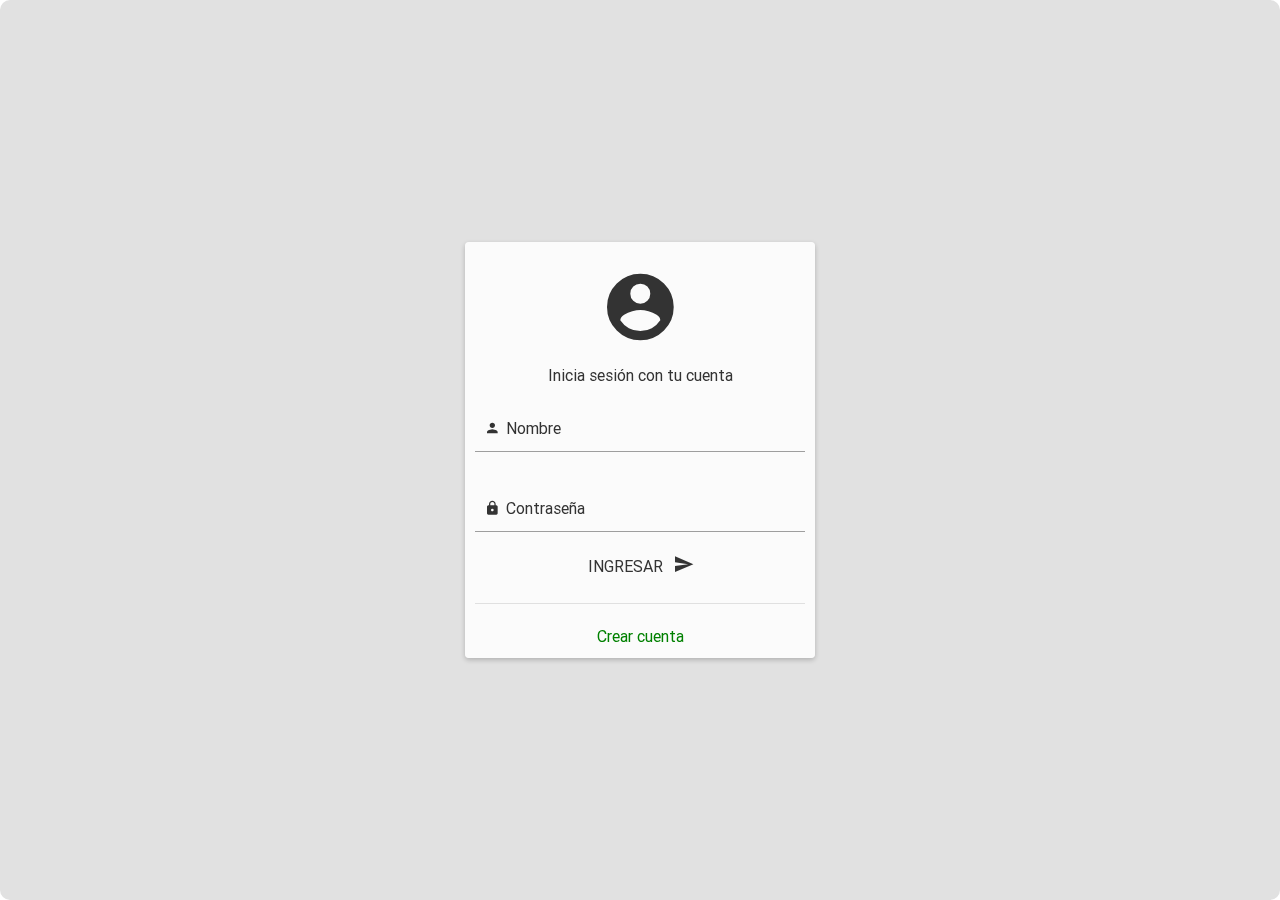
<file: index.html>
<!--
* Copyright 2016 Carlos Eduardo Alfaro Orellana
-->
<!DOCTYPE html>
<html lang="es">
<head>
	<meta charset="UTF-8">
	<meta name="viewport" content="width=device-width, initial-scale=1.0"/>
	<title>Emergencia Siglo 21</title>

     <!-- Normalize CSS -->
	<link rel="stylesheet" href="css/normalize.css">

     <!-- Materialize CSS -->
	<link rel="stylesheet" href="css/materialize.min.css">

     <!-- Material Design Iconic Font CSS -->
	<link rel="stylesheet" href="css/material-design-iconic-font.min.css">

    <!-- Malihu jQuery custom content scroller CSS -->
	<link rel="stylesheet" href="css/jquery.mCustomScrollbar.css">

    <!-- Sweet Alert CSS -->
    <link rel="stylesheet" href="css/sweetalert.css">

    <!-- MaterialDark CSS -->
	<link rel="stylesheet" href="css/style.css">
</head>
<body class="font-cover" id="login">
    <div class="container-login center-align">
        <div style="margin:15px 0;">
            <i class="zmdi zmdi-account-circle zmdi-hc-5x"></i>
            <p>Inicia sesión con tu cuenta</p>
        </div>
        <form action="">
            <div class="input-field">
                <input id="UserName" type="text" class="validate">
                <label for="UserName"><i class="zmdi zmdi-account"></i>&nbsp; Nombre</label>
            </div>
            <div class="input-field col s12">
                <input id="Password" type="password" class="validate">
                <label for="Password"><i class="zmdi zmdi-lock"></i>&nbsp; Contraseña</label>
            </div>
            <button class="waves-effect waves-teal btn-flat">Ingresar &nbsp; <i class="zmdi zmdi-mail-send"></i></button>
        </form>
        <div class="divider" style="margin: 20px 0;"></div>
        <a href="home.html">Crear cuenta</a>
    </div>

    <!-- Sweet Alert JS -->
    <script src="js/sweetalert.min.js"></script>

    <!-- jQuery -->
	<script src="https://ajax.googleapis.com/ajax/libs/jquery/2.1.4/jquery.min.js"></script>
	<script>window.jQuery || document.write('<script src="js/jquery-2.2.0.min.js"><\/script>')</script>

    <!-- Materialize JS -->
	<script src="js/materialize.min.js"></script>

    <!-- Malihu jQuery custom content scroller JS -->
	<script src="js/jquery.mCustomScrollbar.concat.min.js"></script>

    <!-- MaterialDark JS -->
	<script src="js/main.js"></script>
</body>
</html>
</file>
<file: css/sweetalert.css>
body.stop-scrolling {
  height: 100%;
  overflow: hidden; }

.sweet-overlay {
  background-color: black;
  /* IE8 */
  -ms-filter: "progid:DXImageTransform.Microsoft.Alpha(Opacity=40)";
  /* IE8 */
  background-color: rgba(0, 0, 0, 0.4);
  position: fixed;
  left: 0;
  right: 0;
  top: 0;
  bottom: 0;
  display: none;
  z-index: 10000; }

.sweet-alert {
  background-color: white;
  width: 478px;
  padding: 17px;
  border-radius: 5px;
  text-align: center;
  position: fixed;
  left: 50%;
  top: 50%;
  margin-left: -256px;
  margin-top: -200px;
  overflow: hidden;
  display: none;
  z-index: 99999; }
  @media all and (max-width: 540px) {
    .sweet-alert {
      width: auto;
      margin-left: 0;
      margin-right: 0;
      left: 15px;
      right: 15px; } }
  .sweet-alert h2 {
    color: #575757;
    font-size: 30px;
    text-align: center;
    font-weight: 600;
    text-transform: none;
    position: relative;
    margin: 25px 0;
    padding: 0;
    line-height: 40px;
    display: block; }
  .sweet-alert p {
    color: #797979;
    font-size: 16px;
    text-align: center;
    font-weight: 300;
    position: relative;
    text-align: inherit;
    float: none;
    margin: 0;
    padding: 0;
    line-height: normal; }
  .sweet-alert fieldset {
    border: none;
    position: relative; }
  .sweet-alert .sa-error-container {
    background-color: #f1f1f1;
    margin-left: -17px;
    margin-right: -17px;
    overflow: hidden;
    padding: 0 10px;
    max-height: 0;
    webkit-transition: padding 0.15s, max-height 0.15s;
    transition: padding 0.15s, max-height 0.15s; }
    .sweet-alert .sa-error-container.show {
      padding: 10px 0;
      max-height: 100px;
      webkit-transition: padding 0.2s, max-height 0.2s;
      transition: padding 0.25s, max-height 0.25s; }
    .sweet-alert .sa-error-container .icon {
      display: inline-block;
      width: 24px;
      height: 24px;
      border-radius: 50%;
      background-color: #ea7d7d;
      color: white;
      line-height: 24px;
      text-align: center;
      margin-right: 3px; }
    .sweet-alert .sa-error-container p {
      display: inline-block; }
  .sweet-alert .sa-input-error {
    position: absolute;
    top: 29px;
    right: 26px;
    width: 20px;
    height: 20px;
    opacity: 0;
    -webkit-transform: scale(0.5);
    transform: scale(0.5);
    -webkit-transform-origin: 50% 50%;
    transform-origin: 50% 50%;
    -webkit-transition: all 0.1s;
    transition: all 0.1s; }
    .sweet-alert .sa-input-error::before, .sweet-alert .sa-input-error::after {
      content: "";
      width: 20px;
      height: 6px;
      background-color: #f06e57;
      border-radius: 3px;
      position: absolute;
      top: 50%;
      margin-top: -4px;
      left: 50%;
      margin-left: -9px; }
    .sweet-alert .sa-input-error::before {
      -webkit-transform: rotate(-45deg);
      transform: rotate(-45deg); }
    .sweet-alert .sa-input-error::after {
      -webkit-transform: rotate(45deg);
      transform: rotate(45deg); }
    .sweet-alert .sa-input-error.show {
      opacity: 1;
      -webkit-transform: scale(1);
      transform: scale(1); }
  .sweet-alert input {
    width: 100%;
    box-sizing: border-box;
    border-bottom: 1px solid #d7d7d7;
    height: 43px;
    margin-top: 10px;
    margin-bottom: 17px;
    font-size: 18px;
    padding: 0 12px;
    display: none;
    -webkit-transition: all 0.3s;
    transition: all 0.3s; }
    .sweet-alert input:focus {
      outline: none;
      box-shadow: 0px 0px 3px #c4e6f5;}
      .sweet-alert input:focus::-moz-placeholder {
        transition: opacity 0.3s 0.03s ease;
        opacity: 0.5; }
      .sweet-alert input:focus:-ms-input-placeholder {
        transition: opacity 0.3s 0.03s ease;
        opacity: 0.5; }
      .sweet-alert input:focus::-webkit-input-placeholder {
        transition: opacity 0.3s 0.03s ease;
        opacity: 0.5; }
    .sweet-alert input::-moz-placeholder {
      color: #bdbdbd; }
    .sweet-alert input:-ms-input-placeholder {
      color: #bdbdbd; }
    .sweet-alert input::-webkit-input-placeholder {
      color: #bdbdbd; }
  .sweet-alert.show-input input {
    display: block; }
  .sweet-alert .sa-confirm-button-container {
    display: inline-block;
    position: relative; }
  .sweet-alert .la-ball-fall {
    position: absolute;
    left: 50%;
    top: 50%;
    margin-left: -27px;
    margin-top: 4px;
    opacity: 0;
    visibility: hidden; }
  .sweet-alert button {
    background-color: #8CD4F5;
    color: white;
    border: none;
    box-shadow: none;
    font-size: 16px;
    -webkit-border-radius: 4px;
    border-radius: 5px;
    padding: 10px 32px;
    margin: 26px 5px 0 5px;
    cursor: pointer; }
    .sweet-alert button:focus {
      outline: none;
      box-shadow: 0 0 2px rgba(128, 179, 235, 0.5), inset 0 0 0 1px rgba(0, 0, 0, 0.05); }
    .sweet-alert button:hover {
      background-color: #7ecff4; }
    .sweet-alert button:active {
      background-color: #5dc2f1; }
    .sweet-alert button.cancel {
      background-color: #C1C1C1; }
      .sweet-alert button.cancel:hover {
        background-color: #b9b9b9; }
      .sweet-alert button.cancel:active {
        background-color: #a8a8a8; }
      .sweet-alert button.cancel:focus {
        box-shadow: rgba(197, 205, 211, 0.8) 0px 0px 2px, rgba(0, 0, 0, 0.0470588) 0px 0px 0px 1px inset !important; }
    .sweet-alert button[disabled] {
      opacity: .6;
      cursor: default; }
    .sweet-alert button.confirm[disabled] {
      color: transparent; }
      .sweet-alert button.confirm[disabled] ~ .la-ball-fall {
        opacity: 1;
        visibility: visible;
        transition-delay: 0s; }
    .sweet-alert button::-moz-focus-inner {
      border: 0; }
  .sweet-alert[data-has-cancel-button=false] button {
    box-shadow: none !important; }
  .sweet-alert[data-has-confirm-button=false][data-has-cancel-button=false] {
    padding-bottom: 40px; }
  .sweet-alert .sa-icon {
    width: 80px;
    height: 80px;
    border: 4px solid gray;
    -webkit-border-radius: 40px;
    border-radius: 40px;
    border-radius: 50%;
    margin: 20px auto;
    padding: 0;
    position: relative;
    box-sizing: content-box; }
    .sweet-alert .sa-icon.sa-error {
      border-color: #F27474; }
      .sweet-alert .sa-icon.sa-error .sa-x-mark {
        position: relative;
        display: block; }
      .sweet-alert .sa-icon.sa-error .sa-line {
        position: absolute;
        height: 5px;
        width: 47px;
        background-color: #F27474;
        display: block;
        top: 37px;
        border-radius: 2px; }
        .sweet-alert .sa-icon.sa-error .sa-line.sa-left {
          -webkit-transform: rotate(45deg);
          transform: rotate(45deg);
          left: 17px; }
        .sweet-alert .sa-icon.sa-error .sa-line.sa-right {
          -webkit-transform: rotate(-45deg);
          transform: rotate(-45deg);
          right: 16px; }
    .sweet-alert .sa-icon.sa-warning {
      border-color: #F8BB86; }
      .sweet-alert .sa-icon.sa-warning .sa-body {
        position: absolute;
        width: 5px;
        height: 47px;
        left: 50%;
        top: 10px;
        -webkit-border-radius: 2px;
        border-radius: 2px;
        margin-left: -2px;
        background-color: #F8BB86; }
      .sweet-alert .sa-icon.sa-warning .sa-dot {
        position: absolute;
        width: 7px;
        height: 7px;
        -webkit-border-radius: 50%;
        border-radius: 50%;
        margin-left: -3px;
        left: 50%;
        bottom: 10px;
        background-color: #F8BB86; }
    .sweet-alert .sa-icon.sa-info {
      border-color: #C9DAE1; }
      .sweet-alert .sa-icon.sa-info::before {
        content: "";
        position: absolute;
        width: 5px;
        height: 29px;
        left: 50%;
        bottom: 17px;
        border-radius: 2px;
        margin-left: -2px;
        background-color: #C9DAE1; }
      .sweet-alert .sa-icon.sa-info::after {
        content: "";
        position: absolute;
        width: 7px;
        height: 7px;
        border-radius: 50%;
        margin-left: -3px;
        top: 19px;
        background-color: #C9DAE1; }
    .sweet-alert .sa-icon.sa-success {
      border-color: #A5DC86; }
      .sweet-alert .sa-icon.sa-success::before, .sweet-alert .sa-icon.sa-success::after {
        content: '';
        -webkit-border-radius: 40px;
        border-radius: 40px;
        border-radius: 50%;
        position: absolute;
        width: 60px;
        height: 120px;
        background: white;
        -webkit-transform: rotate(45deg);
        transform: rotate(45deg); }
      .sweet-alert .sa-icon.sa-success::before {
        -webkit-border-radius: 120px 0 0 120px;
        border-radius: 120px 0 0 120px;
        top: -7px;
        left: -33px;
        -webkit-transform: rotate(-45deg);
        transform: rotate(-45deg);
        -webkit-transform-origin: 60px 60px;
        transform-origin: 60px 60px; }
      .sweet-alert .sa-icon.sa-success::after {
        -webkit-border-radius: 0 120px 120px 0;
        border-radius: 0 120px 120px 0;
        top: -11px;
        left: 30px;
        -webkit-transform: rotate(-45deg);
        transform: rotate(-45deg);
        -webkit-transform-origin: 0px 60px;
        transform-origin: 0px 60px; }
      .sweet-alert .sa-icon.sa-success .sa-placeholder {
        width: 80px;
        height: 80px;
        border: 4px solid rgba(165, 220, 134, 0.2);
        -webkit-border-radius: 40px;
        border-radius: 40px;
        border-radius: 50%;
        box-sizing: content-box;
        position: absolute;
        left: -4px;
        top: -4px;
        z-index: 2; }
      .sweet-alert .sa-icon.sa-success .sa-fix {
        width: 5px;
        height: 90px;
        background-color: white;
        position: absolute;
        left: 28px;
        top: 8px;
        z-index: 1;
        -webkit-transform: rotate(-45deg);
        transform: rotate(-45deg); }
      .sweet-alert .sa-icon.sa-success .sa-line {
        height: 5px;
        background-color: #A5DC86;
        display: block;
        border-radius: 2px;
        position: absolute;
        z-index: 2; }
        .sweet-alert .sa-icon.sa-success .sa-line.sa-tip {
          width: 25px;
          left: 14px;
          top: 46px;
          -webkit-transform: rotate(45deg);
          transform: rotate(45deg); }
        .sweet-alert .sa-icon.sa-success .sa-line.sa-long {
          width: 47px;
          right: 8px;
          top: 38px;
          -webkit-transform: rotate(-45deg);
          transform: rotate(-45deg); }
    .sweet-alert .sa-icon.sa-custom {
      background-size: contain;
      border-radius: 0;
      border: none;
      background-position: center center;
      background-repeat: no-repeat; }

/*
 * Animations
 */
@-webkit-keyframes showSweetAlert {
  0% {
    transform: scale(0.7);
    -webkit-transform: scale(0.7); }
  45% {
    transform: scale(1.05);
    -webkit-transform: scale(1.05); }
  80% {
    transform: scale(0.95);
    -webkit-transform: scale(0.95); }
  100% {
    transform: scale(1);
    -webkit-transform: scale(1); } }

@keyframes showSweetAlert {
  0% {
    transform: scale(0.7);
    -webkit-transform: scale(0.7); }
  45% {
    transform: scale(1.05);
    -webkit-transform: scale(1.05); }
  80% {
    transform: scale(0.95);
    -webkit-transform: scale(0.95); }
  100% {
    transform: scale(1);
    -webkit-transform: scale(1); } }

@-webkit-keyframes hideSweetAlert {
  0% {
    transform: scale(1);
    -webkit-transform: scale(1); }
  100% {
    transform: scale(0.5);
    -webkit-transform: scale(0.5); } }

@keyframes hideSweetAlert {
  0% {
    transform: scale(1);
    -webkit-transform: scale(1); }
  100% {
    transform: scale(0.5);
    -webkit-transform: scale(0.5); } }

@-webkit-keyframes slideFromTop {
  0% {
    top: 0%; }
  100% {
    top: 50%; } }

@keyframes slideFromTop {
  0% {
    top: 0%; }
  100% {
    top: 50%; } }

@-webkit-keyframes slideToTop {
  0% {
    top: 50%; }
  100% {
    top: 0%; } }

@keyframes slideToTop {
  0% {
    top: 50%; }
  100% {
    top: 0%; } }

@-webkit-keyframes slideFromBottom {
  0% {
    top: 70%; }
  100% {
    top: 50%; } }

@keyframes slideFromBottom {
  0% {
    top: 70%; }
  100% {
    top: 50%; } }

@-webkit-keyframes slideToBottom {
  0% {
    top: 50%; }
  100% {
    top: 70%; } }

@keyframes slideToBottom {
  0% {
    top: 50%; }
  100% {
    top: 70%; } }

.showSweetAlert[data-animation=pop] {
  -webkit-animation: showSweetAlert 0.3s;
  animation: showSweetAlert 0.3s; }

.showSweetAlert[data-animation=none] {
  -webkit-animation: none;
  animation: none; }

.showSweetAlert[data-animation=slide-from-top] {
  -webkit-animation: slideFromTop 0.3s;
  animation: slideFromTop 0.3s; }

.showSweetAlert[data-animation=slide-from-bottom] {
  -webkit-animation: slideFromBottom 0.3s;
  animation: slideFromBottom 0.3s; }

.hideSweetAlert[data-animation=pop] {
  -webkit-animation: hideSweetAlert 0.2s;
  animation: hideSweetAlert 0.2s; }

.hideSweetAlert[data-animation=none] {
  -webkit-animation: none;
  animation: none; }

.hideSweetAlert[data-animation=slide-from-top] {
  -webkit-animation: slideToTop 0.4s;
  animation: slideToTop 0.4s; }

.hideSweetAlert[data-animation=slide-from-bottom] {
  -webkit-animation: slideToBottom 0.3s;
  animation: slideToBottom 0.3s; }

@-webkit-keyframes animateSuccessTip {
  0% {
    width: 0;
    left: 1px;
    top: 19px; }
  54% {
    width: 0;
    left: 1px;
    top: 19px; }
  70% {
    width: 50px;
    left: -8px;
    top: 37px; }
  84% {
    width: 17px;
    left: 21px;
    top: 48px; }
  100% {
    width: 25px;
    left: 14px;
    top: 45px; } }

@keyframes animateSuccessTip {
  0% {
    width: 0;
    left: 1px;
    top: 19px; }
  54% {
    width: 0;
    left: 1px;
    top: 19px; }
  70% {
    width: 50px;
    left: -8px;
    top: 37px; }
  84% {
    width: 17px;
    left: 21px;
    top: 48px; }
  100% {
    width: 25px;
    left: 14px;
    top: 45px; } }

@-webkit-keyframes animateSuccessLong {
  0% {
    width: 0;
    right: 46px;
    top: 54px; }
  65% {
    width: 0;
    right: 46px;
    top: 54px; }
  84% {
    width: 55px;
    right: 0px;
    top: 35px; }
  100% {
    width: 47px;
    right: 8px;
    top: 38px; } }

@keyframes animateSuccessLong {
  0% {
    width: 0;
    right: 46px;
    top: 54px; }
  65% {
    width: 0;
    right: 46px;
    top: 54px; }
  84% {
    width: 55px;
    right: 0px;
    top: 35px; }
  100% {
    width: 47px;
    right: 8px;
    top: 38px; } }

@-webkit-keyframes rotatePlaceholder {
  0% {
    transform: rotate(-45deg);
    -webkit-transform: rotate(-45deg); }
  5% {
    transform: rotate(-45deg);
    -webkit-transform: rotate(-45deg); }
  12% {
    transform: rotate(-405deg);
    -webkit-transform: rotate(-405deg); }
  100% {
    transform: rotate(-405deg);
    -webkit-transform: rotate(-405deg); } }

@keyframes rotatePlaceholder {
  0% {
    transform: rotate(-45deg);
    -webkit-transform: rotate(-45deg); }
  5% {
    transform: rotate(-45deg);
    -webkit-transform: rotate(-45deg); }
  12% {
    transform: rotate(-405deg);
    -webkit-transform: rotate(-405deg); }
  100% {
    transform: rotate(-405deg);
    -webkit-transform: rotate(-405deg); } }

.animateSuccessTip {
  -webkit-animation: animateSuccessTip 0.75s;
  animation: animateSuccessTip 0.75s; }

.animateSuccessLong {
  -webkit-animation: animateSuccessLong 0.75s;
  animation: animateSuccessLong 0.75s; }

.sa-icon.sa-success.animate::after {
  -webkit-animation: rotatePlaceholder 4.25s ease-in;
  animation: rotatePlaceholder 4.25s ease-in; }

@-webkit-keyframes animateErrorIcon {
  0% {
    transform: rotateX(100deg);
    -webkit-transform: rotateX(100deg);
    opacity: 0; }
  100% {
    transform: rotateX(0deg);
    -webkit-transform: rotateX(0deg);
    opacity: 1; } }

@keyframes animateErrorIcon {
  0% {
    transform: rotateX(100deg);
    -webkit-transform: rotateX(100deg);
    opacity: 0; }
  100% {
    transform: rotateX(0deg);
    -webkit-transform: rotateX(0deg);
    opacity: 1; } }

.animateErrorIcon {
  -webkit-animation: animateErrorIcon 0.5s;
  animation: animateErrorIcon 0.5s; }

@-webkit-keyframes animateXMark {
  0% {
    transform: scale(0.4);
    -webkit-transform: scale(0.4);
    margin-top: 26px;
    opacity: 0; }
  50% {
    transform: scale(0.4);
    -webkit-transform: scale(0.4);
    margin-top: 26px;
    opacity: 0; }
  80% {
    transform: scale(1.15);
    -webkit-transform: scale(1.15);
    margin-top: -6px; }
  100% {
    transform: scale(1);
    -webkit-transform: scale(1);
    margin-top: 0;
    opacity: 1; } }

@keyframes animateXMark {
  0% {
    transform: scale(0.4);
    -webkit-transform: scale(0.4);
    margin-top: 26px;
    opacity: 0; }
  50% {
    transform: scale(0.4);
    -webkit-transform: scale(0.4);
    margin-top: 26px;
    opacity: 0; }
  80% {
    transform: scale(1.15);
    -webkit-transform: scale(1.15);
    margin-top: -6px; }
  100% {
    transform: scale(1);
    -webkit-transform: scale(1);
    margin-top: 0;
    opacity: 1; } }

.animateXMark {
  -webkit-animation: animateXMark 0.5s;
  animation: animateXMark 0.5s; }

@-webkit-keyframes pulseWarning {
  0% {
    border-color: #F8D486; }
  100% {
    border-color: #F8BB86; } }

@keyframes pulseWarning {
  0% {
    border-color: #F8D486; }
  100% {
    border-color: #F8BB86; } }

.pulseWarning {
  -webkit-animation: pulseWarning 0.75s infinite alternate;
  animation: pulseWarning 0.75s infinite alternate; }

@-webkit-keyframes pulseWarningIns {
  0% {
    background-color: #F8D486; }
  100% {
    background-color: #F8BB86; } }

@keyframes pulseWarningIns {
  0% {
    background-color: #F8D486; }
  100% {
    background-color: #F8BB86; } }

.pulseWarningIns {
  -webkit-animation: pulseWarningIns 0.75s infinite alternate;
  animation: pulseWarningIns 0.75s infinite alternate; }

@-webkit-keyframes rotate-loading {
  0% {
    transform: rotate(0deg); }
  100% {
    transform: rotate(360deg); } }

@keyframes rotate-loading {
  0% {
    transform: rotate(0deg); }
  100% {
    transform: rotate(360deg); } }

/* Internet Explorer 9 has some special quirks that are fixed here */
/* The icons are not animated. */
/* This file is automatically merged into sweet-alert.min.js through Gulp */
/* Error icon */
.sweet-alert .sa-icon.sa-error .sa-line.sa-left {
  -ms-transform: rotate(45deg) \9; }

.sweet-alert .sa-icon.sa-error .sa-line.sa-right {
  -ms-transform: rotate(-45deg) \9; }

/* Success icon */
.sweet-alert .sa-icon.sa-success {
  border-color: transparent\9; }

.sweet-alert .sa-icon.sa-success .sa-line.sa-tip {
  -ms-transform: rotate(45deg) \9; }

.sweet-alert .sa-icon.sa-success .sa-line.sa-long {
  -ms-transform: rotate(-45deg) \9; }

/*!
 * Load Awesome v1.1.0 (http://github.danielcardoso.net/load-awesome/)
 * Copyright 2015 Daniel Cardoso <@DanielCardoso>
 * Licensed under MIT
 */
.la-ball-fall,
.la-ball-fall > div {
  position: relative;
  -webkit-box-sizing: border-box;
  -moz-box-sizing: border-box;
  box-sizing: border-box; }

.la-ball-fall {
  display: block;
  font-size: 0;
  color: #fff; }

.la-ball-fall.la-dark {
  color: #333; }

.la-ball-fall > div {
  display: inline-block;
  float: none;
  background-color: currentColor;
  border: 0 solid currentColor; }

.la-ball-fall {
  width: 54px;
  height: 18px; }

.la-ball-fall > div {
  width: 10px;
  height: 10px;
  margin: 4px;
  border-radius: 100%;
  opacity: 0;
  -webkit-animation: ball-fall 1s ease-in-out infinite;
  -moz-animation: ball-fall 1s ease-in-out infinite;
  -o-animation: ball-fall 1s ease-in-out infinite;
  animation: ball-fall 1s ease-in-out infinite; }

.la-ball-fall > div:nth-child(1) {
  -webkit-animation-delay: -200ms;
  -moz-animation-delay: -200ms;
  -o-animation-delay: -200ms;
  animation-delay: -200ms; }

.la-ball-fall > div:nth-child(2) {
  -webkit-animation-delay: -100ms;
  -moz-animation-delay: -100ms;
  -o-animation-delay: -100ms;
  animation-delay: -100ms; }

.la-ball-fall > div:nth-child(3) {
  -webkit-animation-delay: 0ms;
  -moz-animation-delay: 0ms;
  -o-animation-delay: 0ms;
  animation-delay: 0ms; }

.la-ball-fall.la-sm {
  width: 26px;
  height: 8px; }

.la-ball-fall.la-sm > div {
  width: 4px;
  height: 4px;
  margin: 2px; }

.la-ball-fall.la-2x {
  width: 108px;
  height: 36px; }

.la-ball-fall.la-2x > div {
  width: 20px;
  height: 20px;
  margin: 8px; }

.la-ball-fall.la-3x {
  width: 162px;
  height: 54px; }

.la-ball-fall.la-3x > div {
  width: 30px;
  height: 30px;
  margin: 12px; }

/*
 * Animation
 */
@-webkit-keyframes ball-fall {
  0% {
    opacity: 0;
    -webkit-transform: translateY(-145%);
    transform: translateY(-145%); }
  10% {
    opacity: .5; }
  20% {
    opacity: 1;
    -webkit-transform: translateY(0);
    transform: translateY(0); }
  80% {
    opacity: 1;
    -webkit-transform: translateY(0);
    transform: translateY(0); }
  90% {
    opacity: .5; }
  100% {
    opacity: 0;
    -webkit-transform: translateY(145%);
    transform: translateY(145%); } }

@-moz-keyframes ball-fall {
  0% {
    opacity: 0;
    -moz-transform: translateY(-145%);
    transform: translateY(-145%); }
  10% {
    opacity: .5; }
  20% {
    opacity: 1;
    -moz-transform: translateY(0);
    transform: translateY(0); }
  80% {
    opacity: 1;
    -moz-transform: translateY(0);
    transform: translateY(0); }
  90% {
    opacity: .5; }
  100% {
    opacity: 0;
    -moz-transform: translateY(145%);
    transform: translateY(145%); } }

@-o-keyframes ball-fall {
  0% {
    opacity: 0;
    -o-transform: translateY(-145%);
    transform: translateY(-145%); }
  10% {
    opacity: .5; }
  20% {
    opacity: 1;
    -o-transform: translateY(0);
    transform: translateY(0); }
  80% {
    opacity: 1;
    -o-transform: translateY(0);
    transform: translateY(0); }
  90% {
    opacity: .5; }
  100% {
    opacity: 0;
    -o-transform: translateY(145%);
    transform: translateY(145%); } }

@keyframes ball-fall {
  0% {
    opacity: 0;
    -webkit-transform: translateY(-145%);
    -moz-transform: translateY(-145%);
    -o-transform: translateY(-145%);
    transform: translateY(-145%); }
  10% {
    opacity: .5; }
  20% {
    opacity: 1;
    -webkit-transform: translateY(0);
    -moz-transform: translateY(0);
    -o-transform: translateY(0);
    transform: translateY(0); }
  80% {
    opacity: 1;
    -webkit-transform: translateY(0);
    -moz-transform: translateY(0);
    -o-transform: translateY(0);
    transform: translateY(0); }
  90% {
    opacity: .5; }
  100% {
    opacity: 0;
    -webkit-transform: translateY(145%);
    -moz-transform: translateY(145%);
    -o-transform: translateY(145%);
    transform: translateY(145%); } }
</file>
<file: css/style.css>
/*///////////////////////// Estilos generales /////////////////////////*/


body, html{
	margin: 0;
	padding: 0;
	position: relative;
	font-size: 16px;
  background-color: #fff;
  width: 100%;
  height: 100%;
  color: #333;
}

#logo-font{
  font-size: 2vw;
  margin-left: 1%;
}

#contenedor-principal{margin-top: 2%;}
h1{font-size: 28px !important;}

#icon-list{
  float: left;
  margin: 5px;
}

#estado-emer{margin-left: 2vw;}
#busquedaars{margin-left: 1%;}
#btnbuscar{margin-left: 1%;}

#login-access{
  position: absolute;
  top: 10%;
  left: 33.33%;
}

#contraname, #usuname{
  color: white;
}

#login{
  border-radius: 10px;
}

#labelcon{
  color: white;
}

hr{border: 1px solid white;}

footer{
	width: 100%;
	color: white;
	position: fixed;
	bottom: 0;
}

tbody tr:hover{
	background-color: rgb(133,135,134);
	color: white;
}

i:hover{color: white;}
a{color: green;}
.full-width{
    margin: 0;
    padding: 0;
    width: 100%;
}
.center-box{
    margin:0 auto;
}
.font-cover{
    background-size: cover;
    background-repeat: no-repeat;
    background-attachment: fixed;
    background-position: center center;
    background-color: #F5F5F5;
}
/*====== Backgrouns color*/
.bg-primary {
    background-color: #2e6da4 !important;
}
.bg-success {
    background-color: #3f903f !important;
}
.bg-danger {
    background-color: #d9534f !important;
}
.bg-info {
    background-color: #5bc0de !important;
}
.NavLateral,
.ContentPage{
    position: absolute;
    top: 0;
    height: 100%;
}
/*====== Navegación lateral*/
.NavLateral{
    left: 0;
    width: 20%;
}
.NavLateral-content{
    height: 100%;
    position: absolute;
    z-index: 10;
    background-color: rgb(33,33,33);
    color: #C7C5C7;
}
.NavLateral-title{
    height: 50px;
    line-height: 50px;
    color: #fff;
    background-color: rgb(233,76,61);
    font-size: 25px;
}
.NavLateral-title-btn{
    opacity: 0;
}
.NavLateral-logo{
    padding: 20px 0;
    color: #fff;
    background-color: rgb(38,50,56);
}
.NavLateral-logo img{
    width: 55%;
    height: auto;
    display: block;
    border-radius: 50%;
    margin-bottom: 10px;
    border: 3px solid rgb(233,76,61);
}
.NavLateralDivider{
    height: 0 !important;
    width: 95% !important;
    background-color: transparent;
    border: none;
    border-top: 1px solid rgba(0,0,0,0.9);
    border-bottom:1px solid rgba(255,255,255,0.08);
    margin: 0 auto !important;
}
.NavLateral-Nav ul li{
    height: auto;
    margin: 0;
    padding: 0;
}
.NavLateral-Nav ul li a{
    height: 45px;
    line-height: 45px;
    width: 100%;
    font-size: 14px;
    padding-left: 9px;
    display: block;
    color: #C7C5C7;
    transition: all .3s ease-in-out;
}
.NavLateral-Nav ul li a i{
    font-size: 18px;
}
.NavLateral-Nav ul li a:hover{
    color: #FFF;
    background-color: rgb(45,45,45);
}
.NavLateral-CaretDown{
    float: right;
    line-height: 45px;
    margin-right: 9px;
    font-size: 20px !important;
}
.NavLateral-CaretDownRotate{
    transform: rotate(-180deg);
}
.NavLateral-Nav > ul > li > ul{
    background-color: rgb(38,50,56);
    display: none;
}
.NavLateral-Nav > ul > li > ul > li > a{
    padding-left: 19px;
}
/*====== Contenido de página*/
.ContentPage{
    right: 0;
    width: 80%;
    background-color: #fff;
}
.ContentPage-Nav{
    height: 50px;
    background-color: rgb(33,33,33);
    position: relative;
}
.ContentPage-Nav ul{
    height: 50px;
    padding-right: 9px;
    position: relative;
}
.ContentPage-Nav ul li{
    height: 50px;
    float: right;
    min-width: 50px;
    color: #C7C5C7;
    position: relative;
    line-height: 50px;
}
.ContentPage-Nav ul li a{
    height: 50px;
    width: 50px;
    line-height: 50px;
    display: block;
    text-align: center;
    color: #C7C5C7;
    font-size: 25px;
    position: relative;
}
.ContentPage-Nav ul li a:hover{
    color: #FFF;
}
.ContentPage-Nav ul li a:active,
.ContentPage-Nav ul li a:focus{
    outline: none;
}
.ContentPage-Nav ul li figure{
    margin: 0;
    padding: 0 5px;
}
.ContentPage-Nav ul li figure img{
    width: 40px;
    height: 40px;
    margin-top: 5px;
}
.ContentPage-Nav-indicator{
    position: absolute;
    top: 6px;
    right: 8px;
    font-size: 11px;
    text-align: center;
    width: 17px;
    height: 17px;
    line-height: 17px;
    border-radius: 50%;
    color: #fff;
    border: 1px solid rgb(33,33,33);
}
.btn-MobileMenu{
    float: left !important;
    pointer-events: none;
    opacity: 0;
}
/*====== Area de notificacion*/
.NotificationArea{
    position: fixed;
    background-color: #fff;
    height: 100%;
    width: 300px;
    top: 0;
    right: -300px;
    z-index: 999;
    transition: all .3s ease-in-out;
}
.NotificationArea-title{
    height: 40px;
    line-height: 40px;
    border-bottom: 1px solid #E1E1E1;
}
.NotificationArea-title i{
    position: absolute;
    top: 0;
    right: 0;
    height: 40px;
    width: 40px;
    line-height: 40px;
    font-size: 25px;
    cursor: pointer;
}
.Notification,
.Notification-icon,
.Notification-text{
    margin: 0;
    padding: 0;
    height: 84px;
}
.Notification{
    position: relative;
    display: block;
    width: 100%;
    border-top: 1px solid #f3f3f3;
    color: #2b2b2c;
    font-size: 14px;
}
.Notification small{
    color: #BDBDBD;
}
.Notification-icon,
.Notification-text{
    position: absolute;
    top: 0;
}
.Notification-icon{
    width: 70px;
    left: 0;
}
.Notification-icon i{
    height: 50px;
    width: 50px;
    line-height: 50px;
    margin-left: 10px;
    margin-top: 17px;
    text-align: center;
    font-size: 20px;
    color: #fff;
    background-color: #D9534F;
    border-radius: 50%;
}
.Notification-icon i.info{
    background-color: #5BC0DE;
}
.Notification-icon i.info{
    background-color: #5BC0DE;
}
.Notification-text{
    width: 230px;
    right: 0;
}
.NotificationArea-show{
    right: 0;
}
/*====== Pie de página*/
.footer-MaterialDark{
    background-color: #263238;
    padding-top: 20px;
    margin-top: 20px;
    color: #fff;
}
.footer-copyright{
    height: 50px;
    line-height: 50px;
    font-weight: 300;

}
/*///////////////////////// Estilos login.html /////////////////////////*/
#login{
    background-color: rgb(225,225,225);
}
.container-login{
    margin: 0;
    padding: 10px;
    width: 350px;
    background-color: rgba(255,255,255,.87);
    border-radius: 4px;
    position: fixed;
    top: 50%;
    left: 50%;
    transform: translate(-50%,-50%);
    color: #333;
		-webkit-box-shadow: 0px 2px 5px 0px rgba(0,0,0,0.21);
		-moz-box-shadow: 0px 2px 5px 0px rgba(0,0,0,0.21);
		box-shadow: 0px 2px 5px 0px rgba(0,0,0,0.21);
}
.container-login label{
    color: #333;
}
/*///////////////////////// Estilos home.html /////////////////////////*/
/*====== Tile*/
.tile,
.tile-icon,
.tile-caption,
.tile-link{
    margin: 0;
    padding: 0;
}
.tile-icon,
.tile-caption{
    height: 110px;
    position: absolute;
    top: 0;
    color: #7683CA;
}
.tile{
    margin: 5px;
    display: inline-block;
    width: 300px;
    height: 150px;
    background-color: #fff;
    border: 1px solid rgba(63,81,181,.3);
    position: relative;
}
.tile-icon{
    left: 0;
    width: 100px;
}
.tile-icon i{
    height: 100%;
    width: 110px;
    line-height: 110px;
    font-size: 50px;
}
.tile-caption{
    right: 0;
    width: 200px;
}
.tile-caption span{
    height: 60px;
    width: 100%;
    display: block;
    line-height: 60px;
    font-size: 35px;
}
.tile-caption p{
    height: 50px;
    margin: 0;
    padding: 0;
}
.tile-link{
    color: #fff;
    background-color: #3F51B5;
    bottom: 0;
    left: 0;
    position: absolute;
    height: 40px;
    line-height: 40px;
    width: 100%;
    transition: all .3s ease-in-out;
}
.tile-link:active,
.tile-link:focus{
    outline: none;
}
/*====== Timeline*/
.timeline {
    position: relative;
    padding: 20px 0 20px;
    list-style: none;
}
.timeline:before {
    content: " ";
    position: absolute;
    top: 0;
    bottom: 0;
    left: 50%;
    width: 3px;
    margin-left: -1.5px;
    background-color: #4DCCC3;
}
.timeline > li {
    position: relative;
    margin-bottom: 20px;
}
.timeline > li:before,
.timeline > li:after {
    content: " ";
    display: table;
}
.timeline > li:after {
    clear: both;
}
.timeline > li:before,
.timeline > li:after {
    content: " ";
    display: table;
}
.timeline > li:after {
    clear: both;
}
.timeline > li > .timeline-panel {
    float: left;
    position: relative;
    background-color: #fff;
    width: 44%;
    padding: 20px;
    border: 1px solid #d4d4d4;
    border-radius: 2px;
    -webkit-box-shadow: 0 1px 6px rgba(0,0,0,0.175);
    box-shadow: 0 1px 6px rgba(0,0,0,0.175);
}
.timeline > li > .timeline-panel:before {
    content: " ";
    display: inline-block;
    position: absolute;
    top: 26px;
    right: -15px;
    border-top: 15px solid transparent;
    border-right: 0 solid #ccc;
    border-bottom: 15px solid transparent;
    border-left: 15px solid #ccc;
}
.timeline > li > .timeline-panel:after {
    content: " ";
    display: inline-block;
    position: absolute;
    top: 27px;
    right: -14px;
    border-top: 14px solid transparent;
    border-right: 0 solid #fff;
    border-bottom: 14px solid transparent;
    border-left: 14px solid #fff;
}
.timeline > li > .timeline-badge {
    z-index: 10;
    position: absolute;
    top: 16px;
    left: 50%;
    width: 50px;
    height: 50px;
    margin-left: -25px;
    border-radius: 50% 50% 50% 50%;
    text-align: center;
    font-size: 1.4em;
    line-height: 50px;
    color: #fff;
    background-color: #999999;
}
.timeline > li.timeline-inverted > .timeline-panel {
    float: right;
}
.timeline > li.timeline-inverted > .timeline-panel:before {
    right: auto;
    left: -15px;
    border-right-width: 15px;
    border-left-width: 0;
}
.timeline > li.timeline-inverted > .timeline-panel:after {
    right: auto;
    left: -14px;
    border-right-width: 14px;
    border-left-width: 0;
}
.timeline-title {
    margin-top: 0;
    color: inherit;
}
.timeline-body > p,
.timeline-body > ul {
    margin-bottom: 0;
}
.timeline-body > p + p {
    margin-top: 5px;
}
/*///////////////////////// MediaQueries /////////////////////////*/
@media (max-width: 767px){
    /*===Timeline*/
     ul.timeline:before {
        left: 40px;
    }
    ul.timeline > li > .timeline-panel {
        width: calc(100% - 90px);
        width: -moz-calc(100% - 90px);
        width: -webkit-calc(100% - 90px);
    }
    ul.timeline > li > .timeline-badge {
        top: 16px;
        left: 15px;
        margin-left: 0;
    }
    ul.timeline > li > .timeline-panel {
        float: right;
    }
    ul.timeline > li > .timeline-panel:before {
        right: auto;
        left: -15px;
        border-right-width: 15px;
        border-left-width: 0;
    }
    ul.timeline > li > .timeline-panel:after {
        right: auto;
        left: -14px;
        border-right-width: 14px;
        border-left-width: 0;
    }
    /*===Generales*/
    .container-login{
        width: 300px;
    }
    .NavLateral{
        width: 100%;
        height: 100%;
        position: fixed;
        z-index: 1000;
        pointer-events: none;
        opacity: 0;
    }
    .NavLateral-title-btn{
        opacity: 1;
        cursor: pointer;
        line-height: 50px;
        height: 50px;
        width: 50px;
        font-size: 25px;
        position: absolute;
        top: 0;
        left: 0;
    }
    .NavLateral-FontMenu{
        height: 100%;
        position: absolute;
        z-index: 7;
        background-color: rgba(0,0,0,0.5);
    }
    .NavLateral-content{
        width: 320px;
        position: absolute;
        z-index: 9;
        top: 0;
        left: 0;
    }
    .ContentPage{
        width: 100%;
    }
    .ContentPage-Nav ul li{
        min-width: 40px;
    }
    .ContentPage-Nav ul li a{
        width: 40px;
    }
    .btn-MobileMenu{
        pointer-events: auto;
        opacity: 1;
    }
    .Show-menu{
        pointer-events: auto !important;
        opacity: 1 !important;
    }
}

@media (min-width: 768px) and (max-width: 991px) {
    .NavLateral{
        width: 30%;
    }
    .ContentPage{
        width: 70%;
    }
}

@media (min-width: 992px) and (max-width: 1199px) {
    .NavLateral{
        width: 25%;
    }
    .ContentPage{
        width: 75%;
    }
}

@media (min-width: 1200px) {

}
</file>
<file: css/material-design-iconic-font.min.css>
@font-face{font-family:Material-Design-Iconic-Font;src:url(../fonts/Material-Design-Iconic-Font.woff2?v=2.2.0) format('woff2'),url(../fonts/Material-Design-Iconic-Font.woff?v=2.2.0) format('woff'),url(../fonts/Material-Design-Iconic-Font.ttf?v=2.2.0) format('truetype')}.zmdi{display:inline-block;font:normal normal normal 14px/1 'Material-Design-Iconic-Font';font-size:inherit;text-rendering:auto;-webkit-font-smoothing:antialiased;-moz-osx-font-smoothing:grayscale}.zmdi-hc-lg{font-size:1.33333333em;line-height:.75em;vertical-align:-15%}.zmdi-hc-2x{font-size:2em}.zmdi-hc-3x{font-size:3em}.zmdi-hc-4x{font-size:4em}.zmdi-hc-5x{font-size:5em}.zmdi-hc-fw{width:1.28571429em;text-align:center}.zmdi-hc-ul{padding-left:0;margin-left:2.14285714em;list-style-type:none}.zmdi-hc-ul>li{position:relative}.zmdi-hc-li{position:absolute;left:-2.14285714em;width:2.14285714em;top:.14285714em;text-align:center}.zmdi-hc-li.zmdi-hc-lg{left:-1.85714286em}.zmdi-hc-border{padding:.1em .25em;border:solid .1em #9e9e9e;border-radius:2px}.zmdi-hc-border-circle{padding:.1em .25em;border:solid .1em #9e9e9e;border-radius:50%}.zmdi.pull-left{float:left;margin-right:.15em}.zmdi.pull-right{float:right;margin-left:.15em}.zmdi-hc-spin{-webkit-animation:zmdi-spin 1.5s infinite linear;animation:zmdi-spin 1.5s infinite linear}.zmdi-hc-spin-reverse{-webkit-animation:zmdi-spin-reverse 1.5s infinite linear;animation:zmdi-spin-reverse 1.5s infinite linear}@-webkit-keyframes zmdi-spin{0%{-webkit-transform:rotate(0deg);transform:rotate(0deg)}100%{-webkit-transform:rotate(359deg);transform:rotate(359deg)}}@keyframes zmdi-spin{0%{-webkit-transform:rotate(0deg);transform:rotate(0deg)}100%{-webkit-transform:rotate(359deg);transform:rotate(359deg)}}@-webkit-keyframes zmdi-spin-reverse{0%{-webkit-transform:rotate(0deg);transform:rotate(0deg)}100%{-webkit-transform:rotate(-359deg);transform:rotate(-359deg)}}@keyframes zmdi-spin-reverse{0%{-webkit-transform:rotate(0deg);transform:rotate(0deg)}100%{-webkit-transform:rotate(-359deg);transform:rotate(-359deg)}}.zmdi-hc-rotate-90{-webkit-transform:rotate(90deg);-ms-transform:rotate(90deg);transform:rotate(90deg)}.zmdi-hc-rotate-180{-webkit-transform:rotate(180deg);-ms-transform:rotate(180deg);transform:rotate(180deg)}.zmdi-hc-rotate-270{-webkit-transform:rotate(270deg);-ms-transform:rotate(270deg);transform:rotate(270deg)}.zmdi-hc-flip-horizontal{-webkit-transform:scale(-1,1);-ms-transform:scale(-1,1);transform:scale(-1,1)}.zmdi-hc-flip-vertical{-webkit-transform:scale(1,-1);-ms-transform:scale(1,-1);transform:scale(1,-1)}.zmdi-hc-stack{position:relative;display:inline-block;width:2em;height:2em;line-height:2em;vertical-align:middle}.zmdi-hc-stack-1x,.zmdi-hc-stack-2x{position:absolute;left:0;width:100%;text-align:center}.zmdi-hc-stack-1x{line-height:inherit}.zmdi-hc-stack-2x{font-size:2em}.zmdi-hc-inverse{color:#fff}.zmdi-3d-rotation:before{content:'\f101'}.zmdi-airplane-off:before{content:'\f102'}.zmdi-airplane:before{content:'\f103'}.zmdi-album:before{content:'\f104'}.zmdi-archive:before{content:'\f105'}.zmdi-assignment-account:before{content:'\f106'}.zmdi-assignment-alert:before{content:'\f107'}.zmdi-assignment-check:before{content:'\f108'}.zmdi-assignment-o:before{content:'\f109'}.zmdi-assignment-return:before{content:'\f10a'}.zmdi-assignment-returned:before{content:'\f10b'}.zmdi-assignment:before{content:'\f10c'}.zmdi-attachment-alt:before{content:'\f10d'}.zmdi-attachment:before{content:'\f10e'}.zmdi-audio:before{content:'\f10f'}.zmdi-badge-check:before{content:'\f110'}.zmdi-balance-wallet:before{content:'\f111'}.zmdi-balance:before{content:'\f112'}.zmdi-battery-alert:before{content:'\f113'}.zmdi-battery-flash:before{content:'\f114'}.zmdi-battery-unknown:before{content:'\f115'}.zmdi-battery:before{content:'\f116'}.zmdi-bike:before{content:'\f117'}.zmdi-block-alt:before{content:'\f118'}.zmdi-block:before{content:'\f119'}.zmdi-boat:before{content:'\f11a'}.zmdi-book-image:before{content:'\f11b'}.zmdi-book:before{content:'\f11c'}.zmdi-bookmark-outline:before{content:'\f11d'}.zmdi-bookmark:before{content:'\f11e'}.zmdi-brush:before{content:'\f11f'}.zmdi-bug:before{content:'\f120'}.zmdi-bus:before{content:'\f121'}.zmdi-cake:before{content:'\f122'}.zmdi-car-taxi:before{content:'\f123'}.zmdi-car-wash:before{content:'\f124'}.zmdi-car:before{content:'\f125'}.zmdi-card-giftcard:before{content:'\f126'}.zmdi-card-membership:before{content:'\f127'}.zmdi-card-travel:before{content:'\f128'}.zmdi-card:before{content:'\f129'}.zmdi-case-check:before{content:'\f12a'}.zmdi-case-download:before{content:'\f12b'}.zmdi-case-play:before{content:'\f12c'}.zmdi-case:before{content:'\f12d'}.zmdi-cast-connected:before{content:'\f12e'}.zmdi-cast:before{content:'\f12f'}.zmdi-chart-donut:before{content:'\f130'}.zmdi-chart:before{content:'\f131'}.zmdi-city-alt:before{content:'\f132'}.zmdi-city:before{content:'\f133'}.zmdi-close-circle-o:before{content:'\f134'}.zmdi-close-circle:before{content:'\f135'}.zmdi-close:before{content:'\f136'}.zmdi-cocktail:before{content:'\f137'}.zmdi-code-setting:before{content:'\f138'}.zmdi-code-smartphone:before{content:'\f139'}.zmdi-code:before{content:'\f13a'}.zmdi-coffee:before{content:'\f13b'}.zmdi-collection-bookmark:before{content:'\f13c'}.zmdi-collection-case-play:before{content:'\f13d'}.zmdi-collection-folder-image:before{content:'\f13e'}.zmdi-collection-image-o:before{content:'\f13f'}.zmdi-collection-image:before{content:'\f140'}.zmdi-collection-item-1:before{content:'\f141'}.zmdi-collection-item-2:before{content:'\f142'}.zmdi-collection-item-3:before{content:'\f143'}.zmdi-collection-item-4:before{content:'\f144'}.zmdi-collection-item-5:before{content:'\f145'}.zmdi-collection-item-6:before{content:'\f146'}.zmdi-collection-item-7:before{content:'\f147'}.zmdi-collection-item-8:before{content:'\f148'}.zmdi-collection-item-9-plus:before{content:'\f149'}.zmdi-collection-item-9:before{content:'\f14a'}.zmdi-collection-item:before{content:'\f14b'}.zmdi-collection-music:before{content:'\f14c'}.zmdi-collection-pdf:before{content:'\f14d'}.zmdi-collection-plus:before{content:'\f14e'}.zmdi-collection-speaker:before{content:'\f14f'}.zmdi-collection-text:before{content:'\f150'}.zmdi-collection-video:before{content:'\f151'}.zmdi-compass:before{content:'\f152'}.zmdi-cutlery:before{content:'\f153'}.zmdi-delete:before{content:'\f154'}.zmdi-dialpad:before{content:'\f155'}.zmdi-dns:before{content:'\f156'}.zmdi-drink:before{content:'\f157'}.zmdi-edit:before{content:'\f158'}.zmdi-email-open:before{content:'\f159'}.zmdi-email:before{content:'\f15a'}.zmdi-eye-off:before{content:'\f15b'}.zmdi-eye:before{content:'\f15c'}.zmdi-eyedropper:before{content:'\f15d'}.zmdi-favorite-outline:before{content:'\f15e'}.zmdi-favorite:before{content:'\f15f'}.zmdi-filter-list:before{content:'\f160'}.zmdi-fire:before{content:'\f161'}.zmdi-flag:before{content:'\f162'}.zmdi-flare:before{content:'\f163'}.zmdi-flash-auto:before{content:'\f164'}.zmdi-flash-off:before{content:'\f165'}.zmdi-flash:before{content:'\f166'}.zmdi-flip:before{content:'\f167'}.zmdi-flower-alt:before{content:'\f168'}.zmdi-flower:before{content:'\f169'}.zmdi-font:before{content:'\f16a'}.zmdi-fullscreen-alt:before{content:'\f16b'}.zmdi-fullscreen-exit:before{content:'\f16c'}.zmdi-fullscreen:before{content:'\f16d'}.zmdi-functions:before{content:'\f16e'}.zmdi-gas-station:before{content:'\f16f'}.zmdi-gesture:before{content:'\f170'}.zmdi-globe-alt:before{content:'\f171'}.zmdi-globe-lock:before{content:'\f172'}.zmdi-globe:before{content:'\f173'}.zmdi-graduation-cap:before{content:'\f174'}.zmdi-home:before{content:'\f175'}.zmdi-hospital-alt:before{content:'\f176'}.zmdi-hospital:before{content:'\f177'}.zmdi-hotel:before{content:'\f178'}.zmdi-hourglass-alt:before{content:'\f179'}.zmdi-hourglass-outline:before{content:'\f17a'}.zmdi-hourglass:before{content:'\f17b'}.zmdi-http:before{content:'\f17c'}.zmdi-image-alt:before{content:'\f17d'}.zmdi-image-o:before{content:'\f17e'}.zmdi-image:before{content:'\f17f'}.zmdi-inbox:before{content:'\f180'}.zmdi-invert-colors-off:before{content:'\f181'}.zmdi-invert-colors:before{content:'\f182'}.zmdi-key:before{content:'\f183'}.zmdi-label-alt-outline:before{content:'\f184'}.zmdi-label-alt:before{content:'\f185'}.zmdi-label-heart:before{content:'\f186'}.zmdi-label:before{content:'\f187'}.zmdi-labels:before{content:'\f188'}.zmdi-lamp:before{content:'\f189'}.zmdi-landscape:before{content:'\f18a'}.zmdi-layers-off:before{content:'\f18b'}.zmdi-layers:before{content:'\f18c'}.zmdi-library:before{content:'\f18d'}.zmdi-link:before{content:'\f18e'}.zmdi-lock-open:before{content:'\f18f'}.zmdi-lock-outline:before{content:'\f190'}.zmdi-lock:before{content:'\f191'}.zmdi-mail-reply-all:before{content:'\f192'}.zmdi-mail-reply:before{content:'\f193'}.zmdi-mail-send:before{content:'\f194'}.zmdi-mall:before{content:'\f195'}.zmdi-map:before{content:'\f196'}.zmdi-menu:before{content:'\f197'}.zmdi-money-box:before{content:'\f198'}.zmdi-money-off:before{content:'\f199'}.zmdi-money:before{content:'\f19a'}.zmdi-more-vert:before{content:'\f19b'}.zmdi-more:before{content:'\f19c'}.zmdi-movie-alt:before{content:'\f19d'}.zmdi-movie:before{content:'\f19e'}.zmdi-nature-people:before{content:'\f19f'}.zmdi-nature:before{content:'\f1a0'}.zmdi-navigation:before{content:'\f1a1'}.zmdi-open-in-browser:before{content:'\f1a2'}.zmdi-open-in-new:before{content:'\f1a3'}.zmdi-palette:before{content:'\f1a4'}.zmdi-parking:before{content:'\f1a5'}.zmdi-pin-account:before{content:'\f1a6'}.zmdi-pin-assistant:before{content:'\f1a7'}.zmdi-pin-drop:before{content:'\f1a8'}.zmdi-pin-help:before{content:'\f1a9'}.zmdi-pin-off:before{content:'\f1aa'}.zmdi-pin:before{content:'\f1ab'}.zmdi-pizza:before{content:'\f1ac'}.zmdi-plaster:before{content:'\f1ad'}.zmdi-power-setting:before{content:'\f1ae'}.zmdi-power:before{content:'\f1af'}.zmdi-print:before{content:'\f1b0'}.zmdi-puzzle-piece:before{content:'\f1b1'}.zmdi-quote:before{content:'\f1b2'}.zmdi-railway:before{content:'\f1b3'}.zmdi-receipt:before{content:'\f1b4'}.zmdi-refresh-alt:before{content:'\f1b5'}.zmdi-refresh-sync-alert:before{content:'\f1b6'}.zmdi-refresh-sync-off:before{content:'\f1b7'}.zmdi-refresh-sync:before{content:'\f1b8'}.zmdi-refresh:before{content:'\f1b9'}.zmdi-roller:before{content:'\f1ba'}.zmdi-ruler:before{content:'\f1bb'}.zmdi-scissors:before{content:'\f1bc'}.zmdi-screen-rotation-lock:before{content:'\f1bd'}.zmdi-screen-rotation:before{content:'\f1be'}.zmdi-search-for:before{content:'\f1bf'}.zmdi-search-in-file:before{content:'\f1c0'}.zmdi-search-in-page:before{content:'\f1c1'}.zmdi-search-replace:before{content:'\f1c2'}.zmdi-search:before{content:'\f1c3'}.zmdi-seat:before{content:'\f1c4'}.zmdi-settings-square:before{content:'\f1c5'}.zmdi-settings:before{content:'\f1c6'}.zmdi-shield-check:before{content:'\f1c7'}.zmdi-shield-security:before{content:'\f1c8'}.zmdi-shopping-basket:before{content:'\f1c9'}.zmdi-shopping-cart-plus:before{content:'\f1ca'}.zmdi-shopping-cart:before{content:'\f1cb'}.zmdi-sign-in:before{content:'\f1cc'}.zmdi-sort-amount-asc:before{content:'\f1cd'}.zmdi-sort-amount-desc:before{content:'\f1ce'}.zmdi-sort-asc:before{content:'\f1cf'}.zmdi-sort-desc:before{content:'\f1d0'}.zmdi-spellcheck:before{content:'\f1d1'}.zmdi-storage:before{content:'\f1d2'}.zmdi-store-24:before{content:'\f1d3'}.zmdi-store:before{content:'\f1d4'}.zmdi-subway:before{content:'\f1d5'}.zmdi-sun:before{content:'\f1d6'}.zmdi-tab-unselected:before{content:'\f1d7'}.zmdi-tab:before{content:'\f1d8'}.zmdi-tag-close:before{content:'\f1d9'}.zmdi-tag-more:before{content:'\f1da'}.zmdi-tag:before{content:'\f1db'}.zmdi-thumb-down:before{content:'\f1dc'}.zmdi-thumb-up-down:before{content:'\f1dd'}.zmdi-thumb-up:before{content:'\f1de'}.zmdi-ticket-star:before{content:'\f1df'}.zmdi-toll:before{content:'\f1e0'}.zmdi-toys:before{content:'\f1e1'}.zmdi-traffic:before{content:'\f1e2'}.zmdi-translate:before{content:'\f1e3'}.zmdi-triangle-down:before{content:'\f1e4'}.zmdi-triangle-up:before{content:'\f1e5'}.zmdi-truck:before{content:'\f1e6'}.zmdi-turning-sign:before{content:'\f1e7'}.zmdi-wallpaper:before{content:'\f1e8'}.zmdi-washing-machine:before{content:'\f1e9'}.zmdi-window-maximize:before{content:'\f1ea'}.zmdi-window-minimize:before{content:'\f1eb'}.zmdi-window-restore:before{content:'\f1ec'}.zmdi-wrench:before{content:'\f1ed'}.zmdi-zoom-in:before{content:'\f1ee'}.zmdi-zoom-out:before{content:'\f1ef'}.zmdi-alert-circle-o:before{content:'\f1f0'}.zmdi-alert-circle:before{content:'\f1f1'}.zmdi-alert-octagon:before{content:'\f1f2'}.zmdi-alert-polygon:before{content:'\f1f3'}.zmdi-alert-triangle:before{content:'\f1f4'}.zmdi-help-outline:before{content:'\f1f5'}.zmdi-help:before{content:'\f1f6'}.zmdi-info-outline:before{content:'\f1f7'}.zmdi-info:before{content:'\f1f8'}.zmdi-notifications-active:before{content:'\f1f9'}.zmdi-notifications-add:before{content:'\f1fa'}.zmdi-notifications-none:before{content:'\f1fb'}.zmdi-notifications-off:before{content:'\f1fc'}.zmdi-notifications-paused:before{content:'\f1fd'}.zmdi-notifications:before{content:'\f1fe'}.zmdi-account-add:before{content:'\f1ff'}.zmdi-account-box-mail:before{content:'\f200'}.zmdi-account-box-o:before{content:'\f201'}.zmdi-account-box-phone:before{content:'\f202'}.zmdi-account-box:before{content:'\f203'}.zmdi-account-calendar:before{content:'\f204'}.zmdi-account-circle:before{content:'\f205'}.zmdi-account-o:before{content:'\f206'}.zmdi-account:before{content:'\f207'}.zmdi-accounts-add:before{content:'\f208'}.zmdi-accounts-alt:before{content:'\f209'}.zmdi-accounts-list-alt:before{content:'\f20a'}.zmdi-accounts-list:before{content:'\f20b'}.zmdi-accounts-outline:before{content:'\f20c'}.zmdi-accounts:before{content:'\f20d'}.zmdi-face:before{content:'\f20e'}.zmdi-female:before{content:'\f20f'}.zmdi-male-alt:before{content:'\f210'}.zmdi-male-female:before{content:'\f211'}.zmdi-male:before{content:'\f212'}.zmdi-mood-bad:before{content:'\f213'}.zmdi-mood:before{content:'\f214'}.zmdi-run:before{content:'\f215'}.zmdi-walk:before{content:'\f216'}.zmdi-cloud-box:before{content:'\f217'}.zmdi-cloud-circle:before{content:'\f218'}.zmdi-cloud-done:before{content:'\f219'}.zmdi-cloud-download:before{content:'\f21a'}.zmdi-cloud-off:before{content:'\f21b'}.zmdi-cloud-outline-alt:before{content:'\f21c'}.zmdi-cloud-outline:before{content:'\f21d'}.zmdi-cloud-upload:before{content:'\f21e'}.zmdi-cloud:before{content:'\f21f'}.zmdi-download:before{content:'\f220'}.zmdi-file-plus:before{content:'\f221'}.zmdi-file-text:before{content:'\f222'}.zmdi-file:before{content:'\f223'}.zmdi-folder-outline:before{content:'\f224'}.zmdi-folder-person:before{content:'\f225'}.zmdi-folder-star-alt:before{content:'\f226'}.zmdi-folder-star:before{content:'\f227'}.zmdi-folder:before{content:'\f228'}.zmdi-gif:before{content:'\f229'}.zmdi-upload:before{content:'\f22a'}.zmdi-border-all:before{content:'\f22b'}.zmdi-border-bottom:before{content:'\f22c'}.zmdi-border-clear:before{content:'\f22d'}.zmdi-border-color:before{content:'\f22e'}.zmdi-border-horizontal:before{content:'\f22f'}.zmdi-border-inner:before{content:'\f230'}.zmdi-border-left:before{content:'\f231'}.zmdi-border-outer:before{content:'\f232'}.zmdi-border-right:before{content:'\f233'}.zmdi-border-style:before{content:'\f234'}.zmdi-border-top:before{content:'\f235'}.zmdi-border-vertical:before{content:'\f236'}.zmdi-copy:before{content:'\f237'}.zmdi-crop:before{content:'\f238'}.zmdi-format-align-center:before{content:'\f239'}.zmdi-format-align-justify:before{content:'\f23a'}.zmdi-format-align-left:before{content:'\f23b'}.zmdi-format-align-right:before{content:'\f23c'}.zmdi-format-bold:before{content:'\f23d'}.zmdi-format-clear-all:before{content:'\f23e'}.zmdi-format-clear:before{content:'\f23f'}.zmdi-format-color-fill:before{content:'\f240'}.zmdi-format-color-reset:before{content:'\f241'}.zmdi-format-color-text:before{content:'\f242'}.zmdi-format-indent-decrease:before{content:'\f243'}.zmdi-format-indent-increase:before{content:'\f244'}.zmdi-format-italic:before{content:'\f245'}.zmdi-format-line-spacing:before{content:'\f246'}.zmdi-format-list-bulleted:before{content:'\f247'}.zmdi-format-list-numbered:before{content:'\f248'}.zmdi-format-ltr:before{content:'\f249'}.zmdi-format-rtl:before{content:'\f24a'}.zmdi-format-size:before{content:'\f24b'}.zmdi-format-strikethrough-s:before{content:'\f24c'}.zmdi-format-strikethrough:before{content:'\f24d'}.zmdi-format-subject:before{content:'\f24e'}.zmdi-format-underlined:before{content:'\f24f'}.zmdi-format-valign-bottom:before{content:'\f250'}.zmdi-format-valign-center:before{content:'\f251'}.zmdi-format-valign-top:before{content:'\f252'}.zmdi-redo:before{content:'\f253'}.zmdi-select-all:before{content:'\f254'}.zmdi-space-bar:before{content:'\f255'}.zmdi-text-format:before{content:'\f256'}.zmdi-transform:before{content:'\f257'}.zmdi-undo:before{content:'\f258'}.zmdi-wrap-text:before{content:'\f259'}.zmdi-comment-alert:before{content:'\f25a'}.zmdi-comment-alt-text:before{content:'\f25b'}.zmdi-comment-alt:before{content:'\f25c'}.zmdi-comment-edit:before{content:'\f25d'}.zmdi-comment-image:before{content:'\f25e'}.zmdi-comment-list:before{content:'\f25f'}.zmdi-comment-more:before{content:'\f260'}.zmdi-comment-outline:before{content:'\f261'}.zmdi-comment-text-alt:before{content:'\f262'}.zmdi-comment-text:before{content:'\f263'}.zmdi-comment-video:before{content:'\f264'}.zmdi-comment:before{content:'\f265'}.zmdi-comments:before{content:'\f266'}.zmdi-check-all:before{content:'\f267'}.zmdi-check-circle-u:before{content:'\f268'}.zmdi-check-circle:before{content:'\f269'}.zmdi-check-square:before{content:'\f26a'}.zmdi-check:before{content:'\f26b'}.zmdi-circle-o:before{content:'\f26c'}.zmdi-circle:before{content:'\f26d'}.zmdi-dot-circle-alt:before{content:'\f26e'}.zmdi-dot-circle:before{content:'\f26f'}.zmdi-minus-circle-outline:before{content:'\f270'}.zmdi-minus-circle:before{content:'\f271'}.zmdi-minus-square:before{content:'\f272'}.zmdi-minus:before{content:'\f273'}.zmdi-plus-circle-o-duplicate:before{content:'\f274'}.zmdi-plus-circle-o:before{content:'\f275'}.zmdi-plus-circle:before{content:'\f276'}.zmdi-plus-square:before{content:'\f277'}.zmdi-plus:before{content:'\f278'}.zmdi-square-o:before{content:'\f279'}.zmdi-star-circle:before{content:'\f27a'}.zmdi-star-half:before{content:'\f27b'}.zmdi-star-outline:before{content:'\f27c'}.zmdi-star:before{content:'\f27d'}.zmdi-bluetooth-connected:before{content:'\f27e'}.zmdi-bluetooth-off:before{content:'\f27f'}.zmdi-bluetooth-search:before{content:'\f280'}.zmdi-bluetooth-setting:before{content:'\f281'}.zmdi-bluetooth:before{content:'\f282'}.zmdi-camera-add:before{content:'\f283'}.zmdi-camera-alt:before{content:'\f284'}.zmdi-camera-bw:before{content:'\f285'}.zmdi-camera-front:before{content:'\f286'}.zmdi-camera-mic:before{content:'\f287'}.zmdi-camera-party-mode:before{content:'\f288'}.zmdi-camera-rear:before{content:'\f289'}.zmdi-camera-roll:before{content:'\f28a'}.zmdi-camera-switch:before{content:'\f28b'}.zmdi-camera:before{content:'\f28c'}.zmdi-card-alert:before{content:'\f28d'}.zmdi-card-off:before{content:'\f28e'}.zmdi-card-sd:before{content:'\f28f'}.zmdi-card-sim:before{content:'\f290'}.zmdi-desktop-mac:before{content:'\f291'}.zmdi-desktop-windows:before{content:'\f292'}.zmdi-device-hub:before{content:'\f293'}.zmdi-devices-off:before{content:'\f294'}.zmdi-devices:before{content:'\f295'}.zmdi-dock:before{content:'\f296'}.zmdi-floppy:before{content:'\f297'}.zmdi-gamepad:before{content:'\f298'}.zmdi-gps-dot:before{content:'\f299'}.zmdi-gps-off:before{content:'\f29a'}.zmdi-gps:before{content:'\f29b'}.zmdi-headset-mic:before{content:'\f29c'}.zmdi-headset:before{content:'\f29d'}.zmdi-input-antenna:before{content:'\f29e'}.zmdi-input-composite:before{content:'\f29f'}.zmdi-input-hdmi:before{content:'\f2a0'}.zmdi-input-power:before{content:'\f2a1'}.zmdi-input-svideo:before{content:'\f2a2'}.zmdi-keyboard-hide:before{content:'\f2a3'}.zmdi-keyboard:before{content:'\f2a4'}.zmdi-laptop-chromebook:before{content:'\f2a5'}.zmdi-laptop-mac:before{content:'\f2a6'}.zmdi-laptop:before{content:'\f2a7'}.zmdi-mic-off:before{content:'\f2a8'}.zmdi-mic-outline:before{content:'\f2a9'}.zmdi-mic-setting:before{content:'\f2aa'}.zmdi-mic:before{content:'\f2ab'}.zmdi-mouse:before{content:'\f2ac'}.zmdi-network-alert:before{content:'\f2ad'}.zmdi-network-locked:before{content:'\f2ae'}.zmdi-network-off:before{content:'\f2af'}.zmdi-network-outline:before{content:'\f2b0'}.zmdi-network-setting:before{content:'\f2b1'}.zmdi-network:before{content:'\f2b2'}.zmdi-phone-bluetooth:before{content:'\f2b3'}.zmdi-phone-end:before{content:'\f2b4'}.zmdi-phone-forwarded:before{content:'\f2b5'}.zmdi-phone-in-talk:before{content:'\f2b6'}.zmdi-phone-locked:before{content:'\f2b7'}.zmdi-phone-missed:before{content:'\f2b8'}.zmdi-phone-msg:before{content:'\f2b9'}.zmdi-phone-paused:before{content:'\f2ba'}.zmdi-phone-ring:before{content:'\f2bb'}.zmdi-phone-setting:before{content:'\f2bc'}.zmdi-phone-sip:before{content:'\f2bd'}.zmdi-phone:before{content:'\f2be'}.zmdi-portable-wifi-changes:before{content:'\f2bf'}.zmdi-portable-wifi-off:before{content:'\f2c0'}.zmdi-portable-wifi:before{content:'\f2c1'}.zmdi-radio:before{content:'\f2c2'}.zmdi-reader:before{content:'\f2c3'}.zmdi-remote-control-alt:before{content:'\f2c4'}.zmdi-remote-control:before{content:'\f2c5'}.zmdi-router:before{content:'\f2c6'}.zmdi-scanner:before{content:'\f2c7'}.zmdi-smartphone-android:before{content:'\f2c8'}.zmdi-smartphone-download:before{content:'\f2c9'}.zmdi-smartphone-erase:before{content:'\f2ca'}.zmdi-smartphone-info:before{content:'\f2cb'}.zmdi-smartphone-iphone:before{content:'\f2cc'}.zmdi-smartphone-landscape-lock:before{content:'\f2cd'}.zmdi-smartphone-landscape:before{content:'\f2ce'}.zmdi-smartphone-lock:before{content:'\f2cf'}.zmdi-smartphone-portrait-lock:before{content:'\f2d0'}.zmdi-smartphone-ring:before{content:'\f2d1'}.zmdi-smartphone-setting:before{content:'\f2d2'}.zmdi-smartphone-setup:before{content:'\f2d3'}.zmdi-smartphone:before{content:'\f2d4'}.zmdi-speaker:before{content:'\f2d5'}.zmdi-tablet-android:before{content:'\f2d6'}.zmdi-tablet-mac:before{content:'\f2d7'}.zmdi-tablet:before{content:'\f2d8'}.zmdi-tv-alt-play:before{content:'\f2d9'}.zmdi-tv-list:before{content:'\f2da'}.zmdi-tv-play:before{content:'\f2db'}.zmdi-tv:before{content:'\f2dc'}.zmdi-usb:before{content:'\f2dd'}.zmdi-videocam-off:before{content:'\f2de'}.zmdi-videocam-switch:before{content:'\f2df'}.zmdi-videocam:before{content:'\f2e0'}.zmdi-watch:before{content:'\f2e1'}.zmdi-wifi-alt-2:before{content:'\f2e2'}.zmdi-wifi-alt:before{content:'\f2e3'}.zmdi-wifi-info:before{content:'\f2e4'}.zmdi-wifi-lock:before{content:'\f2e5'}.zmdi-wifi-off:before{content:'\f2e6'}.zmdi-wifi-outline:before{content:'\f2e7'}.zmdi-wifi:before{content:'\f2e8'}.zmdi-arrow-left-bottom:before{content:'\f2e9'}.zmdi-arrow-left:before{content:'\f2ea'}.zmdi-arrow-merge:before{content:'\f2eb'}.zmdi-arrow-missed:before{content:'\f2ec'}.zmdi-arrow-right-top:before{content:'\f2ed'}.zmdi-arrow-right:before{content:'\f2ee'}.zmdi-arrow-split:before{content:'\f2ef'}.zmdi-arrows:before{content:'\f2f0'}.zmdi-caret-down-circle:before{content:'\f2f1'}.zmdi-caret-down:before{content:'\f2f2'}.zmdi-caret-left-circle:before{content:'\f2f3'}.zmdi-caret-left:before{content:'\f2f4'}.zmdi-caret-right-circle:before{content:'\f2f5'}.zmdi-caret-right:before{content:'\f2f6'}.zmdi-caret-up-circle:before{content:'\f2f7'}.zmdi-caret-up:before{content:'\f2f8'}.zmdi-chevron-down:before{content:'\f2f9'}.zmdi-chevron-left:before{content:'\f2fa'}.zmdi-chevron-right:before{content:'\f2fb'}.zmdi-chevron-up:before{content:'\f2fc'}.zmdi-forward:before{content:'\f2fd'}.zmdi-long-arrow-down:before{content:'\f2fe'}.zmdi-long-arrow-left:before{content:'\f2ff'}.zmdi-long-arrow-return:before{content:'\f300'}.zmdi-long-arrow-right:before{content:'\f301'}.zmdi-long-arrow-tab:before{content:'\f302'}.zmdi-long-arrow-up:before{content:'\f303'}.zmdi-rotate-ccw:before{content:'\f304'}.zmdi-rotate-cw:before{content:'\f305'}.zmdi-rotate-left:before{content:'\f306'}.zmdi-rotate-right:before{content:'\f307'}.zmdi-square-down:before{content:'\f308'}.zmdi-square-right:before{content:'\f309'}.zmdi-swap-alt:before{content:'\f30a'}.zmdi-swap-vertical-circle:before{content:'\f30b'}.zmdi-swap-vertical:before{content:'\f30c'}.zmdi-swap:before{content:'\f30d'}.zmdi-trending-down:before{content:'\f30e'}.zmdi-trending-flat:before{content:'\f30f'}.zmdi-trending-up:before{content:'\f310'}.zmdi-unfold-less:before{content:'\f311'}.zmdi-unfold-more:before{content:'\f312'}.zmdi-apps:before{content:'\f313'}.zmdi-grid-off:before{content:'\f314'}.zmdi-grid:before{content:'\f315'}.zmdi-view-agenda:before{content:'\f316'}.zmdi-view-array:before{content:'\f317'}.zmdi-view-carousel:before{content:'\f318'}.zmdi-view-column:before{content:'\f319'}.zmdi-view-comfy:before{content:'\f31a'}.zmdi-view-compact:before{content:'\f31b'}.zmdi-view-dashboard:before{content:'\f31c'}.zmdi-view-day:before{content:'\f31d'}.zmdi-view-headline:before{content:'\f31e'}.zmdi-view-list-alt:before{content:'\f31f'}.zmdi-view-list:before{content:'\f320'}.zmdi-view-module:before{content:'\f321'}.zmdi-view-quilt:before{content:'\f322'}.zmdi-view-stream:before{content:'\f323'}.zmdi-view-subtitles:before{content:'\f324'}.zmdi-view-toc:before{content:'\f325'}.zmdi-view-web:before{content:'\f326'}.zmdi-view-week:before{content:'\f327'}.zmdi-widgets:before{content:'\f328'}.zmdi-alarm-check:before{content:'\f329'}.zmdi-alarm-off:before{content:'\f32a'}.zmdi-alarm-plus:before{content:'\f32b'}.zmdi-alarm-snooze:before{content:'\f32c'}.zmdi-alarm:before{content:'\f32d'}.zmdi-calendar-alt:before{content:'\f32e'}.zmdi-calendar-check:before{content:'\f32f'}.zmdi-calendar-close:before{content:'\f330'}.zmdi-calendar-note:before{content:'\f331'}.zmdi-calendar:before{content:'\f332'}.zmdi-time-countdown:before{content:'\f333'}.zmdi-time-interval:before{content:'\f334'}.zmdi-time-restore-setting:before{content:'\f335'}.zmdi-time-restore:before{content:'\f336'}.zmdi-time:before{content:'\f337'}.zmdi-timer-off:before{content:'\f338'}.zmdi-timer:before{content:'\f339'}.zmdi-android-alt:before{content:'\f33a'}.zmdi-android:before{content:'\f33b'}.zmdi-apple:before{content:'\f33c'}.zmdi-behance:before{content:'\f33d'}.zmdi-codepen:before{content:'\f33e'}.zmdi-dribbble:before{content:'\f33f'}.zmdi-dropbox:before{content:'\f340'}.zmdi-evernote:before{content:'\f341'}.zmdi-facebook-box:before{content:'\f342'}.zmdi-facebook:before{content:'\f343'}.zmdi-github-box:before{content:'\f344'}.zmdi-github:before{content:'\f345'}.zmdi-google-drive:before{content:'\f346'}.zmdi-google-earth:before{content:'\f347'}.zmdi-google-glass:before{content:'\f348'}.zmdi-google-maps:before{content:'\f349'}.zmdi-google-pages:before{content:'\f34a'}.zmdi-google-play:before{content:'\f34b'}.zmdi-google-plus-box:before{content:'\f34c'}.zmdi-google-plus:before{content:'\f34d'}.zmdi-google:before{content:'\f34e'}.zmdi-instagram:before{content:'\f34f'}.zmdi-language-css3:before{content:'\f350'}.zmdi-language-html5:before{content:'\f351'}.zmdi-language-javascript:before{content:'\f352'}.zmdi-language-python-alt:before{content:'\f353'}.zmdi-language-python:before{content:'\f354'}.zmdi-lastfm:before{content:'\f355'}.zmdi-linkedin-box:before{content:'\f356'}.zmdi-paypal:before{content:'\f357'}.zmdi-pinterest-box:before{content:'\f358'}.zmdi-pocket:before{content:'\f359'}.zmdi-polymer:before{content:'\f35a'}.zmdi-share:before{content:'\f35b'}.zmdi-stackoverflow:before{content:'\f35c'}.zmdi-steam-square:before{content:'\f35d'}.zmdi-steam:before{content:'\f35e'}.zmdi-twitter-box:before{content:'\f35f'}.zmdi-twitter:before{content:'\f360'}.zmdi-vk:before{content:'\f361'}.zmdi-wikipedia:before{content:'\f362'}.zmdi-windows:before{content:'\f363'}.zmdi-aspect-ratio-alt:before{content:'\f364'}.zmdi-aspect-ratio:before{content:'\f365'}.zmdi-blur-circular:before{content:'\f366'}.zmdi-blur-linear:before{content:'\f367'}.zmdi-blur-off:before{content:'\f368'}.zmdi-blur:before{content:'\f369'}.zmdi-brightness-2:before{content:'\f36a'}.zmdi-brightness-3:before{content:'\f36b'}.zmdi-brightness-4:before{content:'\f36c'}.zmdi-brightness-5:before{content:'\f36d'}.zmdi-brightness-6:before{content:'\f36e'}.zmdi-brightness-7:before{content:'\f36f'}.zmdi-brightness-auto:before{content:'\f370'}.zmdi-brightness-setting:before{content:'\f371'}.zmdi-broken-image:before{content:'\f372'}.zmdi-center-focus-strong:before{content:'\f373'}.zmdi-center-focus-weak:before{content:'\f374'}.zmdi-compare:before{content:'\f375'}.zmdi-crop-16-9:before{content:'\f376'}.zmdi-crop-3-2:before{content:'\f377'}.zmdi-crop-5-4:before{content:'\f378'}.zmdi-crop-7-5:before{content:'\f379'}.zmdi-crop-din:before{content:'\f37a'}.zmdi-crop-free:before{content:'\f37b'}.zmdi-crop-landscape:before{content:'\f37c'}.zmdi-crop-portrait:before{content:'\f37d'}.zmdi-crop-square:before{content:'\f37e'}.zmdi-exposure-alt:before{content:'\f37f'}.zmdi-exposure:before{content:'\f380'}.zmdi-filter-b-and-w:before{content:'\f381'}.zmdi-filter-center-focus:before{content:'\f382'}.zmdi-filter-frames:before{content:'\f383'}.zmdi-filter-tilt-shift:before{content:'\f384'}.zmdi-gradient:before{content:'\f385'}.zmdi-grain:before{content:'\f386'}.zmdi-graphic-eq:before{content:'\f387'}.zmdi-hdr-off:before{content:'\f388'}.zmdi-hdr-strong:before{content:'\f389'}.zmdi-hdr-weak:before{content:'\f38a'}.zmdi-hdr:before{content:'\f38b'}.zmdi-iridescent:before{content:'\f38c'}.zmdi-leak-off:before{content:'\f38d'}.zmdi-leak:before{content:'\f38e'}.zmdi-looks:before{content:'\f38f'}.zmdi-loupe:before{content:'\f390'}.zmdi-panorama-horizontal:before{content:'\f391'}.zmdi-panorama-vertical:before{content:'\f392'}.zmdi-panorama-wide-angle:before{content:'\f393'}.zmdi-photo-size-select-large:before{content:'\f394'}.zmdi-photo-size-select-small:before{content:'\f395'}.zmdi-picture-in-picture:before{content:'\f396'}.zmdi-slideshow:before{content:'\f397'}.zmdi-texture:before{content:'\f398'}.zmdi-tonality:before{content:'\f399'}.zmdi-vignette:before{content:'\f39a'}.zmdi-wb-auto:before{content:'\f39b'}.zmdi-eject-alt:before{content:'\f39c'}.zmdi-eject:before{content:'\f39d'}.zmdi-equalizer:before{content:'\f39e'}.zmdi-fast-forward:before{content:'\f39f'}.zmdi-fast-rewind:before{content:'\f3a0'}.zmdi-forward-10:before{content:'\f3a1'}.zmdi-forward-30:before{content:'\f3a2'}.zmdi-forward-5:before{content:'\f3a3'}.zmdi-hearing:before{content:'\f3a4'}.zmdi-pause-circle-outline:before{content:'\f3a5'}.zmdi-pause-circle:before{content:'\f3a6'}.zmdi-pause:before{content:'\f3a7'}.zmdi-play-circle-outline:before{content:'\f3a8'}.zmdi-play-circle:before{content:'\f3a9'}.zmdi-play:before{content:'\f3aa'}.zmdi-playlist-audio:before{content:'\f3ab'}.zmdi-playlist-plus:before{content:'\f3ac'}.zmdi-repeat-one:before{content:'\f3ad'}.zmdi-repeat:before{content:'\f3ae'}.zmdi-replay-10:before{content:'\f3af'}.zmdi-replay-30:before{content:'\f3b0'}.zmdi-replay-5:before{content:'\f3b1'}.zmdi-replay:before{content:'\f3b2'}.zmdi-shuffle:before{content:'\f3b3'}.zmdi-skip-next:before{content:'\f3b4'}.zmdi-skip-previous:before{content:'\f3b5'}.zmdi-stop:before{content:'\f3b6'}.zmdi-surround-sound:before{content:'\f3b7'}.zmdi-tune:before{content:'\f3b8'}.zmdi-volume-down:before{content:'\f3b9'}.zmdi-volume-mute:before{content:'\f3ba'}.zmdi-volume-off:before{content:'\f3bb'}.zmdi-volume-up:before{content:'\f3bc'}.zmdi-n-1-square:before{content:'\f3bd'}.zmdi-n-2-square:before{content:'\f3be'}.zmdi-n-3-square:before{content:'\f3bf'}.zmdi-n-4-square:before{content:'\f3c0'}.zmdi-n-5-square:before{content:'\f3c1'}.zmdi-n-6-square:before{content:'\f3c2'}.zmdi-neg-1:before{content:'\f3c3'}.zmdi-neg-2:before{content:'\f3c4'}.zmdi-plus-1:before{content:'\f3c5'}.zmdi-plus-2:before{content:'\f3c6'}.zmdi-sec-10:before{content:'\f3c7'}.zmdi-sec-3:before{content:'\f3c8'}.zmdi-zero:before{content:'\f3c9'}.zmdi-airline-seat-flat-angled:before{content:'\f3ca'}.zmdi-airline-seat-flat:before{content:'\f3cb'}.zmdi-airline-seat-individual-suite:before{content:'\f3cc'}.zmdi-airline-seat-legroom-extra:before{content:'\f3cd'}.zmdi-airline-seat-legroom-normal:before{content:'\f3ce'}.zmdi-airline-seat-legroom-reduced:before{content:'\f3cf'}.zmdi-airline-seat-recline-extra:before{content:'\f3d0'}.zmdi-airline-seat-recline-normal:before{content:'\f3d1'}.zmdi-airplay:before{content:'\f3d2'}.zmdi-closed-caption:before{content:'\f3d3'}.zmdi-confirmation-number:before{content:'\f3d4'}.zmdi-developer-board:before{content:'\f3d5'}.zmdi-disc-full:before{content:'\f3d6'}.zmdi-explicit:before{content:'\f3d7'}.zmdi-flight-land:before{content:'\f3d8'}.zmdi-flight-takeoff:before{content:'\f3d9'}.zmdi-flip-to-back:before{content:'\f3da'}.zmdi-flip-to-front:before{content:'\f3db'}.zmdi-group-work:before{content:'\f3dc'}.zmdi-hd:before{content:'\f3dd'}.zmdi-hq:before{content:'\f3de'}.zmdi-markunread-mailbox:before{content:'\f3df'}.zmdi-memory:before{content:'\f3e0'}.zmdi-nfc:before{content:'\f3e1'}.zmdi-play-for-work:before{content:'\f3e2'}.zmdi-power-input:before{content:'\f3e3'}.zmdi-present-to-all:before{content:'\f3e4'}.zmdi-satellite:before{content:'\f3e5'}.zmdi-tap-and-play:before{content:'\f3e6'}.zmdi-vibration:before{content:'\f3e7'}.zmdi-voicemail:before{content:'\f3e8'}.zmdi-group:before{content:'\f3e9'}.zmdi-rss:before{content:'\f3ea'}.zmdi-shape:before{content:'\f3eb'}.zmdi-spinner:before{content:'\f3ec'}.zmdi-ungroup:before{content:'\f3ed'}.zmdi-500px:before{content:'\f3ee'}.zmdi-8tracks:before{content:'\f3ef'}.zmdi-amazon:before{content:'\f3f0'}.zmdi-blogger:before{content:'\f3f1'}.zmdi-delicious:before{content:'\f3f2'}.zmdi-disqus:before{content:'\f3f3'}.zmdi-flattr:before{content:'\f3f4'}.zmdi-flickr:before{content:'\f3f5'}.zmdi-github-alt:before{content:'\f3f6'}.zmdi-google-old:before{content:'\f3f7'}.zmdi-linkedin:before{content:'\f3f8'}.zmdi-odnoklassniki:before{content:'\f3f9'}.zmdi-outlook:before{content:'\f3fa'}.zmdi-paypal-alt:before{content:'\f3fb'}.zmdi-pinterest:before{content:'\f3fc'}.zmdi-playstation:before{content:'\f3fd'}.zmdi-reddit:before{content:'\f3fe'}.zmdi-skype:before{content:'\f3ff'}.zmdi-slideshare:before{content:'\f400'}.zmdi-soundcloud:before{content:'\f401'}.zmdi-tumblr:before{content:'\f402'}.zmdi-twitch:before{content:'\f403'}.zmdi-vimeo:before{content:'\f404'}.zmdi-whatsapp:before{content:'\f405'}.zmdi-xbox:before{content:'\f406'}.zmdi-yahoo:before{content:'\f407'}.zmdi-youtube-play:before{content:'\f408'}.zmdi-youtube:before{content:'\f409'}.zmdi-3d-rotation:before{content:'\f101'}.zmdi-airplane-off:before{content:'\f102'}.zmdi-airplane:before{content:'\f103'}.zmdi-album:before{content:'\f104'}.zmdi-archive:before{content:'\f105'}.zmdi-assignment-account:before{content:'\f106'}.zmdi-assignment-alert:before{content:'\f107'}.zmdi-assignment-check:before{content:'\f108'}.zmdi-assignment-o:before{content:'\f109'}.zmdi-assignment-return:before{content:'\f10a'}.zmdi-assignment-returned:before{content:'\f10b'}.zmdi-assignment:before{content:'\f10c'}.zmdi-attachment-alt:before{content:'\f10d'}.zmdi-attachment:before{content:'\f10e'}.zmdi-audio:before{content:'\f10f'}.zmdi-badge-check:before{content:'\f110'}.zmdi-balance-wallet:before{content:'\f111'}.zmdi-balance:before{content:'\f112'}.zmdi-battery-alert:before{content:'\f113'}.zmdi-battery-flash:before{content:'\f114'}.zmdi-battery-unknown:before{content:'\f115'}.zmdi-battery:before{content:'\f116'}.zmdi-bike:before{content:'\f117'}.zmdi-block-alt:before{content:'\f118'}.zmdi-block:before{content:'\f119'}.zmdi-boat:before{content:'\f11a'}.zmdi-book-image:before{content:'\f11b'}.zmdi-book:before{content:'\f11c'}.zmdi-bookmark-outline:before{content:'\f11d'}.zmdi-bookmark:before{content:'\f11e'}.zmdi-brush:before{content:'\f11f'}.zmdi-bug:before{content:'\f120'}.zmdi-bus:before{content:'\f121'}.zmdi-cake:before{content:'\f122'}.zmdi-car-taxi:before{content:'\f123'}.zmdi-car-wash:before{content:'\f124'}.zmdi-car:before{content:'\f125'}.zmdi-card-giftcard:before{content:'\f126'}.zmdi-card-membership:before{content:'\f127'}.zmdi-card-travel:before{content:'\f128'}.zmdi-card:before{content:'\f129'}.zmdi-case-check:before{content:'\f12a'}.zmdi-case-download:before{content:'\f12b'}.zmdi-case-play:before{content:'\f12c'}.zmdi-case:before{content:'\f12d'}.zmdi-cast-connected:before{content:'\f12e'}.zmdi-cast:before{content:'\f12f'}.zmdi-chart-donut:before{content:'\f130'}.zmdi-chart:before{content:'\f131'}.zmdi-city-alt:before{content:'\f132'}.zmdi-city:before{content:'\f133'}.zmdi-close-circle-o:before{content:'\f134'}.zmdi-close-circle:before{content:'\f135'}.zmdi-close:before{content:'\f136'}.zmdi-cocktail:before{content:'\f137'}.zmdi-code-setting:before{content:'\f138'}.zmdi-code-smartphone:before{content:'\f139'}.zmdi-code:before{content:'\f13a'}.zmdi-coffee:before{content:'\f13b'}.zmdi-collection-bookmark:before{content:'\f13c'}.zmdi-collection-case-play:before{content:'\f13d'}.zmdi-collection-folder-image:before{content:'\f13e'}.zmdi-collection-image-o:before{content:'\f13f'}.zmdi-collection-image:before{content:'\f140'}.zmdi-collection-item-1:before{content:'\f141'}.zmdi-collection-item-2:before{content:'\f142'}.zmdi-collection-item-3:before{content:'\f143'}.zmdi-collection-item-4:before{content:'\f144'}.zmdi-collection-item-5:before{content:'\f145'}.zmdi-collection-item-6:before{content:'\f146'}.zmdi-collection-item-7:before{content:'\f147'}.zmdi-collection-item-8:before{content:'\f148'}.zmdi-collection-item-9-plus:before{content:'\f149'}.zmdi-collection-item-9:before{content:'\f14a'}.zmdi-collection-item:before{content:'\f14b'}.zmdi-collection-music:before{content:'\f14c'}.zmdi-collection-pdf:before{content:'\f14d'}.zmdi-collection-plus:before{content:'\f14e'}.zmdi-collection-speaker:before{content:'\f14f'}.zmdi-collection-text:before{content:'\f150'}.zmdi-collection-video:before{content:'\f151'}.zmdi-compass:before{content:'\f152'}.zmdi-cutlery:before{content:'\f153'}.zmdi-delete:before{content:'\f154'}.zmdi-dialpad:before{content:'\f155'}.zmdi-dns:before{content:'\f156'}.zmdi-drink:before{content:'\f157'}.zmdi-edit:before{content:'\f158'}.zmdi-email-open:before{content:'\f159'}.zmdi-email:before{content:'\f15a'}.zmdi-eye-off:before{content:'\f15b'}.zmdi-eye:before{content:'\f15c'}.zmdi-eyedropper:before{content:'\f15d'}.zmdi-favorite-outline:before{content:'\f15e'}.zmdi-favorite:before{content:'\f15f'}.zmdi-filter-list:before{content:'\f160'}.zmdi-fire:before{content:'\f161'}.zmdi-flag:before{content:'\f162'}.zmdi-flare:before{content:'\f163'}.zmdi-flash-auto:before{content:'\f164'}.zmdi-flash-off:before{content:'\f165'}.zmdi-flash:before{content:'\f166'}.zmdi-flip:before{content:'\f167'}.zmdi-flower-alt:before{content:'\f168'}.zmdi-flower:before{content:'\f169'}.zmdi-font:before{content:'\f16a'}.zmdi-fullscreen-alt:before{content:'\f16b'}.zmdi-fullscreen-exit:before{content:'\f16c'}.zmdi-fullscreen:before{content:'\f16d'}.zmdi-functions:before{content:'\f16e'}.zmdi-gas-station:before{content:'\f16f'}.zmdi-gesture:before{content:'\f170'}.zmdi-globe-alt:before{content:'\f171'}.zmdi-globe-lock:before{content:'\f172'}.zmdi-globe:before{content:'\f173'}.zmdi-graduation-cap:before{content:'\f174'}.zmdi-home:before{content:'\f175'}.zmdi-hospital-alt:before{content:'\f176'}.zmdi-hospital:before{content:'\f177'}.zmdi-hotel:before{content:'\f178'}.zmdi-hourglass-alt:before{content:'\f179'}.zmdi-hourglass-outline:before{content:'\f17a'}.zmdi-hourglass:before{content:'\f17b'}.zmdi-http:before{content:'\f17c'}.zmdi-image-alt:before{content:'\f17d'}.zmdi-image-o:before{content:'\f17e'}.zmdi-image:before{content:'\f17f'}.zmdi-inbox:before{content:'\f180'}.zmdi-invert-colors-off:before{content:'\f181'}.zmdi-invert-colors:before{content:'\f182'}.zmdi-key:before{content:'\f183'}.zmdi-label-alt-outline:before{content:'\f184'}.zmdi-label-alt:before{content:'\f185'}.zmdi-label-heart:before{content:'\f186'}.zmdi-label:before{content:'\f187'}.zmdi-labels:before{content:'\f188'}.zmdi-lamp:before{content:'\f189'}.zmdi-landscape:before{content:'\f18a'}.zmdi-layers-off:before{content:'\f18b'}.zmdi-layers:before{content:'\f18c'}.zmdi-library:before{content:'\f18d'}.zmdi-link:before{content:'\f18e'}.zmdi-lock-open:before{content:'\f18f'}.zmdi-lock-outline:before{content:'\f190'}.zmdi-lock:before{content:'\f191'}.zmdi-mail-reply-all:before{content:'\f192'}.zmdi-mail-reply:before{content:'\f193'}.zmdi-mail-send:before{content:'\f194'}.zmdi-mall:before{content:'\f195'}.zmdi-map:before{content:'\f196'}.zmdi-menu:before{content:'\f197'}.zmdi-money-box:before{content:'\f198'}.zmdi-money-off:before{content:'\f199'}.zmdi-money:before{content:'\f19a'}.zmdi-more-vert:before{content:'\f19b'}.zmdi-more:before{content:'\f19c'}.zmdi-movie-alt:before{content:'\f19d'}.zmdi-movie:before{content:'\f19e'}.zmdi-nature-people:before{content:'\f19f'}.zmdi-nature:before{content:'\f1a0'}.zmdi-navigation:before{content:'\f1a1'}.zmdi-open-in-browser:before{content:'\f1a2'}.zmdi-open-in-new:before{content:'\f1a3'}.zmdi-palette:before{content:'\f1a4'}.zmdi-parking:before{content:'\f1a5'}.zmdi-pin-account:before{content:'\f1a6'}.zmdi-pin-assistant:before{content:'\f1a7'}.zmdi-pin-drop:before{content:'\f1a8'}.zmdi-pin-help:before{content:'\f1a9'}.zmdi-pin-off:before{content:'\f1aa'}.zmdi-pin:before{content:'\f1ab'}.zmdi-pizza:before{content:'\f1ac'}.zmdi-plaster:before{content:'\f1ad'}.zmdi-power-setting:before{content:'\f1ae'}.zmdi-power:before{content:'\f1af'}.zmdi-print:before{content:'\f1b0'}.zmdi-puzzle-piece:before{content:'\f1b1'}.zmdi-quote:before{content:'\f1b2'}.zmdi-railway:before{content:'\f1b3'}.zmdi-receipt:before{content:'\f1b4'}.zmdi-refresh-alt:before{content:'\f1b5'}.zmdi-refresh-sync-alert:before{content:'\f1b6'}.zmdi-refresh-sync-off:before{content:'\f1b7'}.zmdi-refresh-sync:before{content:'\f1b8'}.zmdi-refresh:before{content:'\f1b9'}.zmdi-roller:before{content:'\f1ba'}.zmdi-ruler:before{content:'\f1bb'}.zmdi-scissors:before{content:'\f1bc'}.zmdi-screen-rotation-lock:before{content:'\f1bd'}.zmdi-screen-rotation:before{content:'\f1be'}.zmdi-search-for:before{content:'\f1bf'}.zmdi-search-in-file:before{content:'\f1c0'}.zmdi-search-in-page:before{content:'\f1c1'}.zmdi-search-replace:before{content:'\f1c2'}.zmdi-search:before{content:'\f1c3'}.zmdi-seat:before{content:'\f1c4'}.zmdi-settings-square:before{content:'\f1c5'}.zmdi-settings:before{content:'\f1c6'}.zmdi-shield-check:before{content:'\f1c7'}.zmdi-shield-security:before{content:'\f1c8'}.zmdi-shopping-basket:before{content:'\f1c9'}.zmdi-shopping-cart-plus:before{content:'\f1ca'}.zmdi-shopping-cart:before{content:'\f1cb'}.zmdi-sign-in:before{content:'\f1cc'}.zmdi-sort-amount-asc:before{content:'\f1cd'}.zmdi-sort-amount-desc:before{content:'\f1ce'}.zmdi-sort-asc:before{content:'\f1cf'}.zmdi-sort-desc:before{content:'\f1d0'}.zmdi-spellcheck:before{content:'\f1d1'}.zmdi-storage:before{content:'\f1d2'}.zmdi-store-24:before{content:'\f1d3'}.zmdi-store:before{content:'\f1d4'}.zmdi-subway:before{content:'\f1d5'}.zmdi-sun:before{content:'\f1d6'}.zmdi-tab-unselected:before{content:'\f1d7'}.zmdi-tab:before{content:'\f1d8'}.zmdi-tag-close:before{content:'\f1d9'}.zmdi-tag-more:before{content:'\f1da'}.zmdi-tag:before{content:'\f1db'}.zmdi-thumb-down:before{content:'\f1dc'}.zmdi-thumb-up-down:before{content:'\f1dd'}.zmdi-thumb-up:before{content:'\f1de'}.zmdi-ticket-star:before{content:'\f1df'}.zmdi-toll:before{content:'\f1e0'}.zmdi-toys:before{content:'\f1e1'}.zmdi-traffic:before{content:'\f1e2'}.zmdi-translate:before{content:'\f1e3'}.zmdi-triangle-down:before{content:'\f1e4'}.zmdi-triangle-up:before{content:'\f1e5'}.zmdi-truck:before{content:'\f1e6'}.zmdi-turning-sign:before{content:'\f1e7'}.zmdi-wallpaper:before{content:'\f1e8'}.zmdi-washing-machine:before{content:'\f1e9'}.zmdi-window-maximize:before{content:'\f1ea'}.zmdi-window-minimize:before{content:'\f1eb'}.zmdi-window-restore:before{content:'\f1ec'}.zmdi-wrench:before{content:'\f1ed'}.zmdi-zoom-in:before{content:'\f1ee'}.zmdi-zoom-out:before{content:'\f1ef'}.zmdi-alert-circle-o:before{content:'\f1f0'}.zmdi-alert-circle:before{content:'\f1f1'}.zmdi-alert-octagon:before{content:'\f1f2'}.zmdi-alert-polygon:before{content:'\f1f3'}.zmdi-alert-triangle:before{content:'\f1f4'}.zmdi-help-outline:before{content:'\f1f5'}.zmdi-help:before{content:'\f1f6'}.zmdi-info-outline:before{content:'\f1f7'}.zmdi-info:before{content:'\f1f8'}.zmdi-notifications-active:before{content:'\f1f9'}.zmdi-notifications-add:before{content:'\f1fa'}.zmdi-notifications-none:before{content:'\f1fb'}.zmdi-notifications-off:before{content:'\f1fc'}.zmdi-notifications-paused:before{content:'\f1fd'}.zmdi-notifications:before{content:'\f1fe'}.zmdi-account-add:before{content:'\f1ff'}.zmdi-account-box-mail:before{content:'\f200'}.zmdi-account-box-o:before{content:'\f201'}.zmdi-account-box-phone:before{content:'\f202'}.zmdi-account-box:before{content:'\f203'}.zmdi-account-calendar:before{content:'\f204'}.zmdi-account-circle:before{content:'\f205'}.zmdi-account-o:before{content:'\f206'}.zmdi-account:before{content:'\f207'}.zmdi-accounts-add:before{content:'\f208'}.zmdi-accounts-alt:before{content:'\f209'}.zmdi-accounts-list-alt:before{content:'\f20a'}.zmdi-accounts-list:before{content:'\f20b'}.zmdi-accounts-outline:before{content:'\f20c'}.zmdi-accounts:before{content:'\f20d'}.zmdi-face:before{content:'\f20e'}.zmdi-female:before{content:'\f20f'}.zmdi-male-alt:before{content:'\f210'}.zmdi-male-female:before{content:'\f211'}.zmdi-male:before{content:'\f212'}.zmdi-mood-bad:before{content:'\f213'}.zmdi-mood:before{content:'\f214'}.zmdi-run:before{content:'\f215'}.zmdi-walk:before{content:'\f216'}.zmdi-cloud-box:before{content:'\f217'}.zmdi-cloud-circle:before{content:'\f218'}.zmdi-cloud-done:before{content:'\f219'}.zmdi-cloud-download:before{content:'\f21a'}.zmdi-cloud-off:before{content:'\f21b'}.zmdi-cloud-outline-alt:before{content:'\f21c'}.zmdi-cloud-outline:before{content:'\f21d'}.zmdi-cloud-upload:before{content:'\f21e'}.zmdi-cloud:before{content:'\f21f'}.zmdi-download:before{content:'\f220'}.zmdi-file-plus:before{content:'\f221'}.zmdi-file-text:before{content:'\f222'}.zmdi-file:before{content:'\f223'}.zmdi-folder-outline:before{content:'\f224'}.zmdi-folder-person:before{content:'\f225'}.zmdi-folder-star-alt:before{content:'\f226'}.zmdi-folder-star:before{content:'\f227'}.zmdi-folder:before{content:'\f228'}.zmdi-gif:before{content:'\f229'}.zmdi-upload:before{content:'\f22a'}.zmdi-border-all:before{content:'\f22b'}.zmdi-border-bottom:before{content:'\f22c'}.zmdi-border-clear:before{content:'\f22d'}.zmdi-border-color:before{content:'\f22e'}.zmdi-border-horizontal:before{content:'\f22f'}.zmdi-border-inner:before{content:'\f230'}.zmdi-border-left:before{content:'\f231'}.zmdi-border-outer:before{content:'\f232'}.zmdi-border-right:before{content:'\f233'}.zmdi-border-style:before{content:'\f234'}.zmdi-border-top:before{content:'\f235'}.zmdi-border-vertical:before{content:'\f236'}.zmdi-copy:before{content:'\f237'}.zmdi-crop:before{content:'\f238'}.zmdi-format-align-center:before{content:'\f239'}.zmdi-format-align-justify:before{content:'\f23a'}.zmdi-format-align-left:before{content:'\f23b'}.zmdi-format-align-right:before{content:'\f23c'}.zmdi-format-bold:before{content:'\f23d'}.zmdi-format-clear-all:before{content:'\f23e'}.zmdi-format-clear:before{content:'\f23f'}.zmdi-format-color-fill:before{content:'\f240'}.zmdi-format-color-reset:before{content:'\f241'}.zmdi-format-color-text:before{content:'\f242'}.zmdi-format-indent-decrease:before{content:'\f243'}.zmdi-format-indent-increase:before{content:'\f244'}.zmdi-format-italic:before{content:'\f245'}.zmdi-format-line-spacing:before{content:'\f246'}.zmdi-format-list-bulleted:before{content:'\f247'}.zmdi-format-list-numbered:before{content:'\f248'}.zmdi-format-ltr:before{content:'\f249'}.zmdi-format-rtl:before{content:'\f24a'}.zmdi-format-size:before{content:'\f24b'}.zmdi-format-strikethrough-s:before{content:'\f24c'}.zmdi-format-strikethrough:before{content:'\f24d'}.zmdi-format-subject:before{content:'\f24e'}.zmdi-format-underlined:before{content:'\f24f'}.zmdi-format-valign-bottom:before{content:'\f250'}.zmdi-format-valign-center:before{content:'\f251'}.zmdi-format-valign-top:before{content:'\f252'}.zmdi-redo:before{content:'\f253'}.zmdi-select-all:before{content:'\f254'}.zmdi-space-bar:before{content:'\f255'}.zmdi-text-format:before{content:'\f256'}.zmdi-transform:before{content:'\f257'}.zmdi-undo:before{content:'\f258'}.zmdi-wrap-text:before{content:'\f259'}.zmdi-comment-alert:before{content:'\f25a'}.zmdi-comment-alt-text:before{content:'\f25b'}.zmdi-comment-alt:before{content:'\f25c'}.zmdi-comment-edit:before{content:'\f25d'}.zmdi-comment-image:before{content:'\f25e'}.zmdi-comment-list:before{content:'\f25f'}.zmdi-comment-more:before{content:'\f260'}.zmdi-comment-outline:before{content:'\f261'}.zmdi-comment-text-alt:before{content:'\f262'}.zmdi-comment-text:before{content:'\f263'}.zmdi-comment-video:before{content:'\f264'}.zmdi-comment:before{content:'\f265'}.zmdi-comments:before{content:'\f266'}.zmdi-check-all:before{content:'\f267'}.zmdi-check-circle-u:before{content:'\f268'}.zmdi-check-circle:before{content:'\f269'}.zmdi-check-square:before{content:'\f26a'}.zmdi-check:before{content:'\f26b'}.zmdi-circle-o:before{content:'\f26c'}.zmdi-circle:before{content:'\f26d'}.zmdi-dot-circle-alt:before{content:'\f26e'}.zmdi-dot-circle:before{content:'\f26f'}.zmdi-minus-circle-outline:before{content:'\f270'}.zmdi-minus-circle:before{content:'\f271'}.zmdi-minus-square:before{content:'\f272'}.zmdi-minus:before{content:'\f273'}.zmdi-plus-circle-o-duplicate:before{content:'\f274'}.zmdi-plus-circle-o:before{content:'\f275'}.zmdi-plus-circle:before{content:'\f276'}.zmdi-plus-square:before{content:'\f277'}.zmdi-plus:before{content:'\f278'}.zmdi-square-o:before{content:'\f279'}.zmdi-star-circle:before{content:'\f27a'}.zmdi-star-half:before{content:'\f27b'}.zmdi-star-outline:before{content:'\f27c'}.zmdi-star:before{content:'\f27d'}.zmdi-bluetooth-connected:before{content:'\f27e'}.zmdi-bluetooth-off:before{content:'\f27f'}.zmdi-bluetooth-search:before{content:'\f280'}.zmdi-bluetooth-setting:before{content:'\f281'}.zmdi-bluetooth:before{content:'\f282'}.zmdi-camera-add:before{content:'\f283'}.zmdi-camera-alt:before{content:'\f284'}.zmdi-camera-bw:before{content:'\f285'}.zmdi-camera-front:before{content:'\f286'}.zmdi-camera-mic:before{content:'\f287'}.zmdi-camera-party-mode:before{content:'\f288'}.zmdi-camera-rear:before{content:'\f289'}.zmdi-camera-roll:before{content:'\f28a'}.zmdi-camera-switch:before{content:'\f28b'}.zmdi-camera:before{content:'\f28c'}.zmdi-card-alert:before{content:'\f28d'}.zmdi-card-off:before{content:'\f28e'}.zmdi-card-sd:before{content:'\f28f'}.zmdi-card-sim:before{content:'\f290'}.zmdi-desktop-mac:before{content:'\f291'}.zmdi-desktop-windows:before{content:'\f292'}.zmdi-device-hub:before{content:'\f293'}.zmdi-devices-off:before{content:'\f294'}.zmdi-devices:before{content:'\f295'}.zmdi-dock:before{content:'\f296'}.zmdi-floppy:before{content:'\f297'}.zmdi-gamepad:before{content:'\f298'}.zmdi-gps-dot:before{content:'\f299'}.zmdi-gps-off:before{content:'\f29a'}.zmdi-gps:before{content:'\f29b'}.zmdi-headset-mic:before{content:'\f29c'}.zmdi-headset:before{content:'\f29d'}.zmdi-input-antenna:before{content:'\f29e'}.zmdi-input-composite:before{content:'\f29f'}.zmdi-input-hdmi:before{content:'\f2a0'}.zmdi-input-power:before{content:'\f2a1'}.zmdi-input-svideo:before{content:'\f2a2'}.zmdi-keyboard-hide:before{content:'\f2a3'}.zmdi-keyboard:before{content:'\f2a4'}.zmdi-laptop-chromebook:before{content:'\f2a5'}.zmdi-laptop-mac:before{content:'\f2a6'}.zmdi-laptop:before{content:'\f2a7'}.zmdi-mic-off:before{content:'\f2a8'}.zmdi-mic-outline:before{content:'\f2a9'}.zmdi-mic-setting:before{content:'\f2aa'}.zmdi-mic:before{content:'\f2ab'}.zmdi-mouse:before{content:'\f2ac'}.zmdi-network-alert:before{content:'\f2ad'}.zmdi-network-locked:before{content:'\f2ae'}.zmdi-network-off:before{content:'\f2af'}.zmdi-network-outline:before{content:'\f2b0'}.zmdi-network-setting:before{content:'\f2b1'}.zmdi-network:before{content:'\f2b2'}.zmdi-phone-bluetooth:before{content:'\f2b3'}.zmdi-phone-end:before{content:'\f2b4'}.zmdi-phone-forwarded:before{content:'\f2b5'}.zmdi-phone-in-talk:before{content:'\f2b6'}.zmdi-phone-locked:before{content:'\f2b7'}.zmdi-phone-missed:before{content:'\f2b8'}.zmdi-phone-msg:before{content:'\f2b9'}.zmdi-phone-paused:before{content:'\f2ba'}.zmdi-phone-ring:before{content:'\f2bb'}.zmdi-phone-setting:before{content:'\f2bc'}.zmdi-phone-sip:before{content:'\f2bd'}.zmdi-phone:before{content:'\f2be'}.zmdi-portable-wifi-changes:before{content:'\f2bf'}.zmdi-portable-wifi-off:before{content:'\f2c0'}.zmdi-portable-wifi:before{content:'\f2c1'}.zmdi-radio:before{content:'\f2c2'}.zmdi-reader:before{content:'\f2c3'}.zmdi-remote-control-alt:before{content:'\f2c4'}.zmdi-remote-control:before{content:'\f2c5'}.zmdi-router:before{content:'\f2c6'}.zmdi-scanner:before{content:'\f2c7'}.zmdi-smartphone-android:before{content:'\f2c8'}.zmdi-smartphone-download:before{content:'\f2c9'}.zmdi-smartphone-erase:before{content:'\f2ca'}.zmdi-smartphone-info:before{content:'\f2cb'}.zmdi-smartphone-iphone:before{content:'\f2cc'}.zmdi-smartphone-landscape-lock:before{content:'\f2cd'}.zmdi-smartphone-landscape:before{content:'\f2ce'}.zmdi-smartphone-lock:before{content:'\f2cf'}.zmdi-smartphone-portrait-lock:before{content:'\f2d0'}.zmdi-smartphone-ring:before{content:'\f2d1'}.zmdi-smartphone-setting:before{content:'\f2d2'}.zmdi-smartphone-setup:before{content:'\f2d3'}.zmdi-smartphone:before{content:'\f2d4'}.zmdi-speaker:before{content:'\f2d5'}.zmdi-tablet-android:before{content:'\f2d6'}.zmdi-tablet-mac:before{content:'\f2d7'}.zmdi-tablet:before{content:'\f2d8'}.zmdi-tv-alt-play:before{content:'\f2d9'}.zmdi-tv-list:before{content:'\f2da'}.zmdi-tv-play:before{content:'\f2db'}.zmdi-tv:before{content:'\f2dc'}.zmdi-usb:before{content:'\f2dd'}.zmdi-videocam-off:before{content:'\f2de'}.zmdi-videocam-switch:before{content:'\f2df'}.zmdi-videocam:before{content:'\f2e0'}.zmdi-watch:before{content:'\f2e1'}.zmdi-wifi-alt-2:before{content:'\f2e2'}.zmdi-wifi-alt:before{content:'\f2e3'}.zmdi-wifi-info:before{content:'\f2e4'}.zmdi-wifi-lock:before{content:'\f2e5'}.zmdi-wifi-off:before{content:'\f2e6'}.zmdi-wifi-outline:before{content:'\f2e7'}.zmdi-wifi:before{content:'\f2e8'}.zmdi-arrow-left-bottom:before{content:'\f2e9'}.zmdi-arrow-left:before{content:'\f2ea'}.zmdi-arrow-merge:before{content:'\f2eb'}.zmdi-arrow-missed:before{content:'\f2ec'}.zmdi-arrow-right-top:before{content:'\f2ed'}.zmdi-arrow-right:before{content:'\f2ee'}.zmdi-arrow-split:before{content:'\f2ef'}.zmdi-arrows:before{content:'\f2f0'}.zmdi-caret-down-circle:before{content:'\f2f1'}.zmdi-caret-down:before{content:'\f2f2'}.zmdi-caret-left-circle:before{content:'\f2f3'}.zmdi-caret-left:before{content:'\f2f4'}.zmdi-caret-right-circle:before{content:'\f2f5'}.zmdi-caret-right:before{content:'\f2f6'}.zmdi-caret-up-circle:before{content:'\f2f7'}.zmdi-caret-up:before{content:'\f2f8'}.zmdi-chevron-down:before{content:'\f2f9'}.zmdi-chevron-left:before{content:'\f2fa'}.zmdi-chevron-right:before{content:'\f2fb'}.zmdi-chevron-up:before{content:'\f2fc'}.zmdi-forward:before{content:'\f2fd'}.zmdi-long-arrow-down:before{content:'\f2fe'}.zmdi-long-arrow-left:before{content:'\f2ff'}.zmdi-long-arrow-return:before{content:'\f300'}.zmdi-long-arrow-right:before{content:'\f301'}.zmdi-long-arrow-tab:before{content:'\f302'}.zmdi-long-arrow-up:before{content:'\f303'}.zmdi-rotate-ccw:before{content:'\f304'}.zmdi-rotate-cw:before{content:'\f305'}.zmdi-rotate-left:before{content:'\f306'}.zmdi-rotate-right:before{content:'\f307'}.zmdi-square-down:before{content:'\f308'}.zmdi-square-right:before{content:'\f309'}.zmdi-swap-alt:before{content:'\f30a'}.zmdi-swap-vertical-circle:before{content:'\f30b'}.zmdi-swap-vertical:before{content:'\f30c'}.zmdi-swap:before{content:'\f30d'}.zmdi-trending-down:before{content:'\f30e'}.zmdi-trending-flat:before{content:'\f30f'}.zmdi-trending-up:before{content:'\f310'}.zmdi-unfold-less:before{content:'\f311'}.zmdi-unfold-more:before{content:'\f312'}.zmdi-apps:before{content:'\f313'}.zmdi-grid-off:before{content:'\f314'}.zmdi-grid:before{content:'\f315'}.zmdi-view-agenda:before{content:'\f316'}.zmdi-view-array:before{content:'\f317'}.zmdi-view-carousel:before{content:'\f318'}.zmdi-view-column:before{content:'\f319'}.zmdi-view-comfy:before{content:'\f31a'}.zmdi-view-compact:before{content:'\f31b'}.zmdi-view-dashboard:before{content:'\f31c'}.zmdi-view-day:before{content:'\f31d'}.zmdi-view-headline:before{content:'\f31e'}.zmdi-view-list-alt:before{content:'\f31f'}.zmdi-view-list:before{content:'\f320'}.zmdi-view-module:before{content:'\f321'}.zmdi-view-quilt:before{content:'\f322'}.zmdi-view-stream:before{content:'\f323'}.zmdi-view-subtitles:before{content:'\f324'}.zmdi-view-toc:before{content:'\f325'}.zmdi-view-web:before{content:'\f326'}.zmdi-view-week:before{content:'\f327'}.zmdi-widgets:before{content:'\f328'}.zmdi-alarm-check:before{content:'\f329'}.zmdi-alarm-off:before{content:'\f32a'}.zmdi-alarm-plus:before{content:'\f32b'}.zmdi-alarm-snooze:before{content:'\f32c'}.zmdi-alarm:before{content:'\f32d'}.zmdi-calendar-alt:before{content:'\f32e'}.zmdi-calendar-check:before{content:'\f32f'}.zmdi-calendar-close:before{content:'\f330'}.zmdi-calendar-note:before{content:'\f331'}.zmdi-calendar:before{content:'\f332'}.zmdi-time-countdown:before{content:'\f333'}.zmdi-time-interval:before{content:'\f334'}.zmdi-time-restore-setting:before{content:'\f335'}.zmdi-time-restore:before{content:'\f336'}.zmdi-time:before{content:'\f337'}.zmdi-timer-off:before{content:'\f338'}.zmdi-timer:before{content:'\f339'}.zmdi-android-alt:before{content:'\f33a'}.zmdi-android:before{content:'\f33b'}.zmdi-apple:before{content:'\f33c'}.zmdi-behance:before{content:'\f33d'}.zmdi-codepen:before{content:'\f33e'}.zmdi-dribbble:before{content:'\f33f'}.zmdi-dropbox:before{content:'\f340'}.zmdi-evernote:before{content:'\f341'}.zmdi-facebook-box:before{content:'\f342'}.zmdi-facebook:before{content:'\f343'}.zmdi-github-box:before{content:'\f344'}.zmdi-github:before{content:'\f345'}.zmdi-google-drive:before{content:'\f346'}.zmdi-google-earth:before{content:'\f347'}.zmdi-google-glass:before{content:'\f348'}.zmdi-google-maps:before{content:'\f349'}.zmdi-google-pages:before{content:'\f34a'}.zmdi-google-play:before{content:'\f34b'}.zmdi-google-plus-box:before{content:'\f34c'}.zmdi-google-plus:before{content:'\f34d'}.zmdi-google:before{content:'\f34e'}.zmdi-instagram:before{content:'\f34f'}.zmdi-language-css3:before{content:'\f350'}.zmdi-language-html5:before{content:'\f351'}.zmdi-language-javascript:before{content:'\f352'}.zmdi-language-python-alt:before{content:'\f353'}.zmdi-language-python:before{content:'\f354'}.zmdi-lastfm:before{content:'\f355'}.zmdi-linkedin-box:before{content:'\f356'}.zmdi-paypal:before{content:'\f357'}.zmdi-pinterest-box:before{content:'\f358'}.zmdi-pocket:before{content:'\f359'}.zmdi-polymer:before{content:'\f35a'}.zmdi-share:before{content:'\f35b'}.zmdi-stackoverflow:before{content:'\f35c'}.zmdi-steam-square:before{content:'\f35d'}.zmdi-steam:before{content:'\f35e'}.zmdi-twitter-box:before{content:'\f35f'}.zmdi-twitter:before{content:'\f360'}.zmdi-vk:before{content:'\f361'}.zmdi-wikipedia:before{content:'\f362'}.zmdi-windows:before{content:'\f363'}.zmdi-aspect-ratio-alt:before{content:'\f364'}.zmdi-aspect-ratio:before{content:'\f365'}.zmdi-blur-circular:before{content:'\f366'}.zmdi-blur-linear:before{content:'\f367'}.zmdi-blur-off:before{content:'\f368'}.zmdi-blur:before{content:'\f369'}.zmdi-brightness-2:before{content:'\f36a'}.zmdi-brightness-3:before{content:'\f36b'}.zmdi-brightness-4:before{content:'\f36c'}.zmdi-brightness-5:before{content:'\f36d'}.zmdi-brightness-6:before{content:'\f36e'}.zmdi-brightness-7:before{content:'\f36f'}.zmdi-brightness-auto:before{content:'\f370'}.zmdi-brightness-setting:before{content:'\f371'}.zmdi-broken-image:before{content:'\f372'}.zmdi-center-focus-strong:before{content:'\f373'}.zmdi-center-focus-weak:before{content:'\f374'}.zmdi-compare:before{content:'\f375'}.zmdi-crop-16-9:before{content:'\f376'}.zmdi-crop-3-2:before{content:'\f377'}.zmdi-crop-5-4:before{content:'\f378'}.zmdi-crop-7-5:before{content:'\f379'}.zmdi-crop-din:before{content:'\f37a'}.zmdi-crop-free:before{content:'\f37b'}.zmdi-crop-landscape:before{content:'\f37c'}.zmdi-crop-portrait:before{content:'\f37d'}.zmdi-crop-square:before{content:'\f37e'}.zmdi-exposure-alt:before{content:'\f37f'}.zmdi-exposure:before{content:'\f380'}.zmdi-filter-b-and-w:before{content:'\f381'}.zmdi-filter-center-focus:before{content:'\f382'}.zmdi-filter-frames:before{content:'\f383'}.zmdi-filter-tilt-shift:before{content:'\f384'}.zmdi-gradient:before{content:'\f385'}.zmdi-grain:before{content:'\f386'}.zmdi-graphic-eq:before{content:'\f387'}.zmdi-hdr-off:before{content:'\f388'}.zmdi-hdr-strong:before{content:'\f389'}.zmdi-hdr-weak:before{content:'\f38a'}.zmdi-hdr:before{content:'\f38b'}.zmdi-iridescent:before{content:'\f38c'}.zmdi-leak-off:before{content:'\f38d'}.zmdi-leak:before{content:'\f38e'}.zmdi-looks:before{content:'\f38f'}.zmdi-loupe:before{content:'\f390'}.zmdi-panorama-horizontal:before{content:'\f391'}.zmdi-panorama-vertical:before{content:'\f392'}.zmdi-panorama-wide-angle:before{content:'\f393'}.zmdi-photo-size-select-large:before{content:'\f394'}.zmdi-photo-size-select-small:before{content:'\f395'}.zmdi-picture-in-picture:before{content:'\f396'}.zmdi-slideshow:before{content:'\f397'}.zmdi-texture:before{content:'\f398'}.zmdi-tonality:before{content:'\f399'}.zmdi-vignette:before{content:'\f39a'}.zmdi-wb-auto:before{content:'\f39b'}.zmdi-eject-alt:before{content:'\f39c'}.zmdi-eject:before{content:'\f39d'}.zmdi-equalizer:before{content:'\f39e'}.zmdi-fast-forward:before{content:'\f39f'}.zmdi-fast-rewind:before{content:'\f3a0'}.zmdi-forward-10:before{content:'\f3a1'}.zmdi-forward-30:before{content:'\f3a2'}.zmdi-forward-5:before{content:'\f3a3'}.zmdi-hearing:before{content:'\f3a4'}.zmdi-pause-circle-outline:before{content:'\f3a5'}.zmdi-pause-circle:before{content:'\f3a6'}.zmdi-pause:before{content:'\f3a7'}.zmdi-play-circle-outline:before{content:'\f3a8'}.zmdi-play-circle:before{content:'\f3a9'}.zmdi-play:before{content:'\f3aa'}.zmdi-playlist-audio:before{content:'\f3ab'}.zmdi-playlist-plus:before{content:'\f3ac'}.zmdi-repeat-one:before{content:'\f3ad'}.zmdi-repeat:before{content:'\f3ae'}.zmdi-replay-10:before{content:'\f3af'}.zmdi-replay-30:before{content:'\f3b0'}.zmdi-replay-5:before{content:'\f3b1'}.zmdi-replay:before{content:'\f3b2'}.zmdi-shuffle:before{content:'\f3b3'}.zmdi-skip-next:before{content:'\f3b4'}.zmdi-skip-previous:before{content:'\f3b5'}.zmdi-stop:before{content:'\f3b6'}.zmdi-surround-sound:before{content:'\f3b7'}.zmdi-tune:before{content:'\f3b8'}.zmdi-volume-down:before{content:'\f3b9'}.zmdi-volume-mute:before{content:'\f3ba'}.zmdi-volume-off:before{content:'\f3bb'}.zmdi-volume-up:before{content:'\f3bc'}.zmdi-n-1-square:before{content:'\f3bd'}.zmdi-n-2-square:before{content:'\f3be'}.zmdi-n-3-square:before{content:'\f3bf'}.zmdi-n-4-square:before{content:'\f3c0'}.zmdi-n-5-square:before{content:'\f3c1'}.zmdi-n-6-square:before{content:'\f3c2'}.zmdi-neg-1:before{content:'\f3c3'}.zmdi-neg-2:before{content:'\f3c4'}.zmdi-plus-1:before{content:'\f3c5'}.zmdi-plus-2:before{content:'\f3c6'}.zmdi-sec-10:before{content:'\f3c7'}.zmdi-sec-3:before{content:'\f3c8'}.zmdi-zero:before{content:'\f3c9'}.zmdi-airline-seat-flat-angled:before{content:'\f3ca'}.zmdi-airline-seat-flat:before{content:'\f3cb'}.zmdi-airline-seat-individual-suite:before{content:'\f3cc'}.zmdi-airline-seat-legroom-extra:before{content:'\f3cd'}.zmdi-airline-seat-legroom-normal:before{content:'\f3ce'}.zmdi-airline-seat-legroom-reduced:before{content:'\f3cf'}.zmdi-airline-seat-recline-extra:before{content:'\f3d0'}.zmdi-airline-seat-recline-normal:before{content:'\f3d1'}.zmdi-airplay:before{content:'\f3d2'}.zmdi-closed-caption:before{content:'\f3d3'}.zmdi-confirmation-number:before{content:'\f3d4'}.zmdi-developer-board:before{content:'\f3d5'}.zmdi-disc-full:before{content:'\f3d6'}.zmdi-explicit:before{content:'\f3d7'}.zmdi-flight-land:before{content:'\f3d8'}.zmdi-flight-takeoff:before{content:'\f3d9'}.zmdi-flip-to-back:before{content:'\f3da'}.zmdi-flip-to-front:before{content:'\f3db'}.zmdi-group-work:before{content:'\f3dc'}.zmdi-hd:before{content:'\f3dd'}.zmdi-hq:before{content:'\f3de'}.zmdi-markunread-mailbox:before{content:'\f3df'}.zmdi-memory:before{content:'\f3e0'}.zmdi-nfc:before{content:'\f3e1'}.zmdi-play-for-work:before{content:'\f3e2'}.zmdi-power-input:before{content:'\f3e3'}.zmdi-present-to-all:before{content:'\f3e4'}.zmdi-satellite:before{content:'\f3e5'}.zmdi-tap-and-play:before{content:'\f3e6'}.zmdi-vibration:before{content:'\f3e7'}.zmdi-voicemail:before{content:'\f3e8'}.zmdi-group:before{content:'\f3e9'}.zmdi-rss:before{content:'\f3ea'}.zmdi-shape:before{content:'\f3eb'}.zmdi-spinner:before{content:'\f3ec'}.zmdi-ungroup:before{content:'\f3ed'}.zmdi-500px:before{content:'\f3ee'}.zmdi-8tracks:before{content:'\f3ef'}.zmdi-amazon:before{content:'\f3f0'}.zmdi-blogger:before{content:'\f3f1'}.zmdi-delicious:before{content:'\f3f2'}.zmdi-disqus:before{content:'\f3f3'}.zmdi-flattr:before{content:'\f3f4'}.zmdi-flickr:before{content:'\f3f5'}.zmdi-github-alt:before{content:'\f3f6'}.zmdi-google-old:before{content:'\f3f7'}.zmdi-linkedin:before{content:'\f3f8'}.zmdi-odnoklassniki:before{content:'\f3f9'}.zmdi-outlook:before{content:'\f3fa'}.zmdi-paypal-alt:before{content:'\f3fb'}.zmdi-pinterest:before{content:'\f3fc'}.zmdi-playstation:before{content:'\f3fd'}.zmdi-reddit:before{content:'\f3fe'}.zmdi-skype:before{content:'\f3ff'}.zmdi-slideshare:before{content:'\f400'}.zmdi-soundcloud:before{content:'\f401'}.zmdi-tumblr:before{content:'\f402'}.zmdi-twitch:before{content:'\f403'}.zmdi-vimeo:before{content:'\f404'}.zmdi-whatsapp:before{content:'\f405'}.zmdi-xbox:before{content:'\f406'}.zmdi-yahoo:before{content:'\f407'}.zmdi-youtube-play:before{content:'\f408'}.zmdi-youtube:before{content:'\f409'}.zmdi-import-export:before{content:'\f30c'}.zmdi-swap-vertical-:before{content:'\f30c'}.zmdi-airplanemode-inactive:before{content:'\f102'}.zmdi-airplanemode-active:before{content:'\f103'}.zmdi-rate-review:before{content:'\f103'}.zmdi-comment-sign:before{content:'\f25a'}.zmdi-network-warning:before{content:'\f2ad'}.zmdi-shopping-cart-add:before{content:'\f1ca'}.zmdi-file-add:before{content:'\f221'}.zmdi-network-wifi-scan:before{content:'\f2e4'}.zmdi-collection-add:before{content:'\f14e'}.zmdi-format-playlist-add:before{content:'\f3ac'}.zmdi-format-queue-music:before{content:'\f3ab'}.zmdi-plus-box:before{content:'\f277'}.zmdi-tag-backspace:before{content:'\f1d9'}.zmdi-alarm-add:before{content:'\f32b'}.zmdi-battery-charging:before{content:'\f114'}.zmdi-daydream-setting:before{content:'\f217'}.zmdi-more-horiz:before{content:'\f19c'}.zmdi-book-photo:before{content:'\f11b'}.zmdi-incandescent:before{content:'\f189'}.zmdi-wb-iridescent:before{content:'\f38c'}.zmdi-calendar-remove:before{content:'\f330'}.zmdi-refresh-sync-disabled:before{content:'\f1b7'}.zmdi-refresh-sync-problem:before{content:'\f1b6'}.zmdi-crop-original:before{content:'\f17e'}.zmdi-power-off:before{content:'\f1af'}.zmdi-power-off-setting:before{content:'\f1ae'}.zmdi-leak-remove:before{content:'\f38d'}.zmdi-star-border:before{content:'\f27c'}.zmdi-brightness-low:before{content:'\f36d'}.zmdi-brightness-medium:before{content:'\f36e'}.zmdi-brightness-high:before{content:'\f36f'}.zmdi-smartphone-portrait:before{content:'\f2d4'}.zmdi-live-tv:before{content:'\f2d9'}.zmdi-format-textdirection-l-to-r:before{content:'\f249'}.zmdi-format-textdirection-r-to-l:before{content:'\f24a'}.zmdi-arrow-back:before{content:'\f2ea'}.zmdi-arrow-forward:before{content:'\f2ee'}.zmdi-arrow-in:before{content:'\f2e9'}.zmdi-arrow-out:before{content:'\f2ed'}.zmdi-rotate-90-degrees-ccw:before{content:'\f304'}.zmdi-adb:before{content:'\f33a'}.zmdi-network-wifi:before{content:'\f2e8'}.zmdi-network-wifi-alt:before{content:'\f2e3'}.zmdi-network-wifi-lock:before{content:'\f2e5'}.zmdi-network-wifi-off:before{content:'\f2e6'}.zmdi-network-wifi-outline:before{content:'\f2e7'}.zmdi-network-wifi-info:before{content:'\f2e4'}.zmdi-layers-clear:before{content:'\f18b'}.zmdi-colorize:before{content:'\f15d'}.zmdi-format-paint:before{content:'\f1ba'}.zmdi-format-quote:before{content:'\f1b2'}.zmdi-camera-monochrome-photos:before{content:'\f285'}.zmdi-sort-by-alpha:before{content:'\f1cf'}.zmdi-folder-shared:before{content:'\f225'}.zmdi-folder-special:before{content:'\f226'}.zmdi-comment-dots:before{content:'\f260'}.zmdi-reorder:before{content:'\f31e'}.zmdi-dehaze:before{content:'\f197'}.zmdi-sort:before{content:'\f1ce'}.zmdi-pages:before{content:'\f34a'}.zmdi-stack-overflow:before{content:'\f35c'}.zmdi-calendar-account:before{content:'\f204'}.zmdi-paste:before{content:'\f109'}.zmdi-cut:before{content:'\f1bc'}.zmdi-save:before{content:'\f297'}.zmdi-smartphone-code:before{content:'\f139'}.zmdi-directions-bike:before{content:'\f117'}.zmdi-directions-boat:before{content:'\f11a'}.zmdi-directions-bus:before{content:'\f121'}.zmdi-directions-car:before{content:'\f125'}.zmdi-directions-railway:before{content:'\f1b3'}.zmdi-directions-run:before{content:'\f215'}.zmdi-directions-subway:before{content:'\f1d5'}.zmdi-directions-walk:before{content:'\f216'}.zmdi-local-hotel:before{content:'\f178'}.zmdi-local-activity:before{content:'\f1df'}.zmdi-local-play:before{content:'\f1df'}.zmdi-local-airport:before{content:'\f103'}.zmdi-local-atm:before{content:'\f198'}.zmdi-local-bar:before{content:'\f137'}.zmdi-local-cafe:before{content:'\f13b'}.zmdi-local-car-wash:before{content:'\f124'}.zmdi-local-convenience-store:before{content:'\f1d3'}.zmdi-local-dining:before{content:'\f153'}.zmdi-local-drink:before{content:'\f157'}.zmdi-local-florist:before{content:'\f168'}.zmdi-local-gas-station:before{content:'\f16f'}.zmdi-local-grocery-store:before{content:'\f1cb'}.zmdi-local-hospital:before{content:'\f177'}.zmdi-local-laundry-service:before{content:'\f1e9'}.zmdi-local-library:before{content:'\f18d'}.zmdi-local-mall:before{content:'\f195'}.zmdi-local-movies:before{content:'\f19d'}.zmdi-local-offer:before{content:'\f187'}.zmdi-local-parking:before{content:'\f1a5'}.zmdi-local-parking:before{content:'\f1a5'}.zmdi-local-pharmacy:before{content:'\f176'}.zmdi-local-phone:before{content:'\f2be'}.zmdi-local-pizza:before{content:'\f1ac'}.zmdi-local-post-office:before{content:'\f15a'}.zmdi-local-printshop:before{content:'\f1b0'}.zmdi-local-see:before{content:'\f28c'}.zmdi-local-shipping:before{content:'\f1e6'}.zmdi-local-store:before{content:'\f1d4'}.zmdi-local-taxi:before{content:'\f123'}.zmdi-local-wc:before{content:'\f211'}.zmdi-my-location:before{content:'\f299'}.zmdi-directions:before{content:'\f1e7'}
</file>
